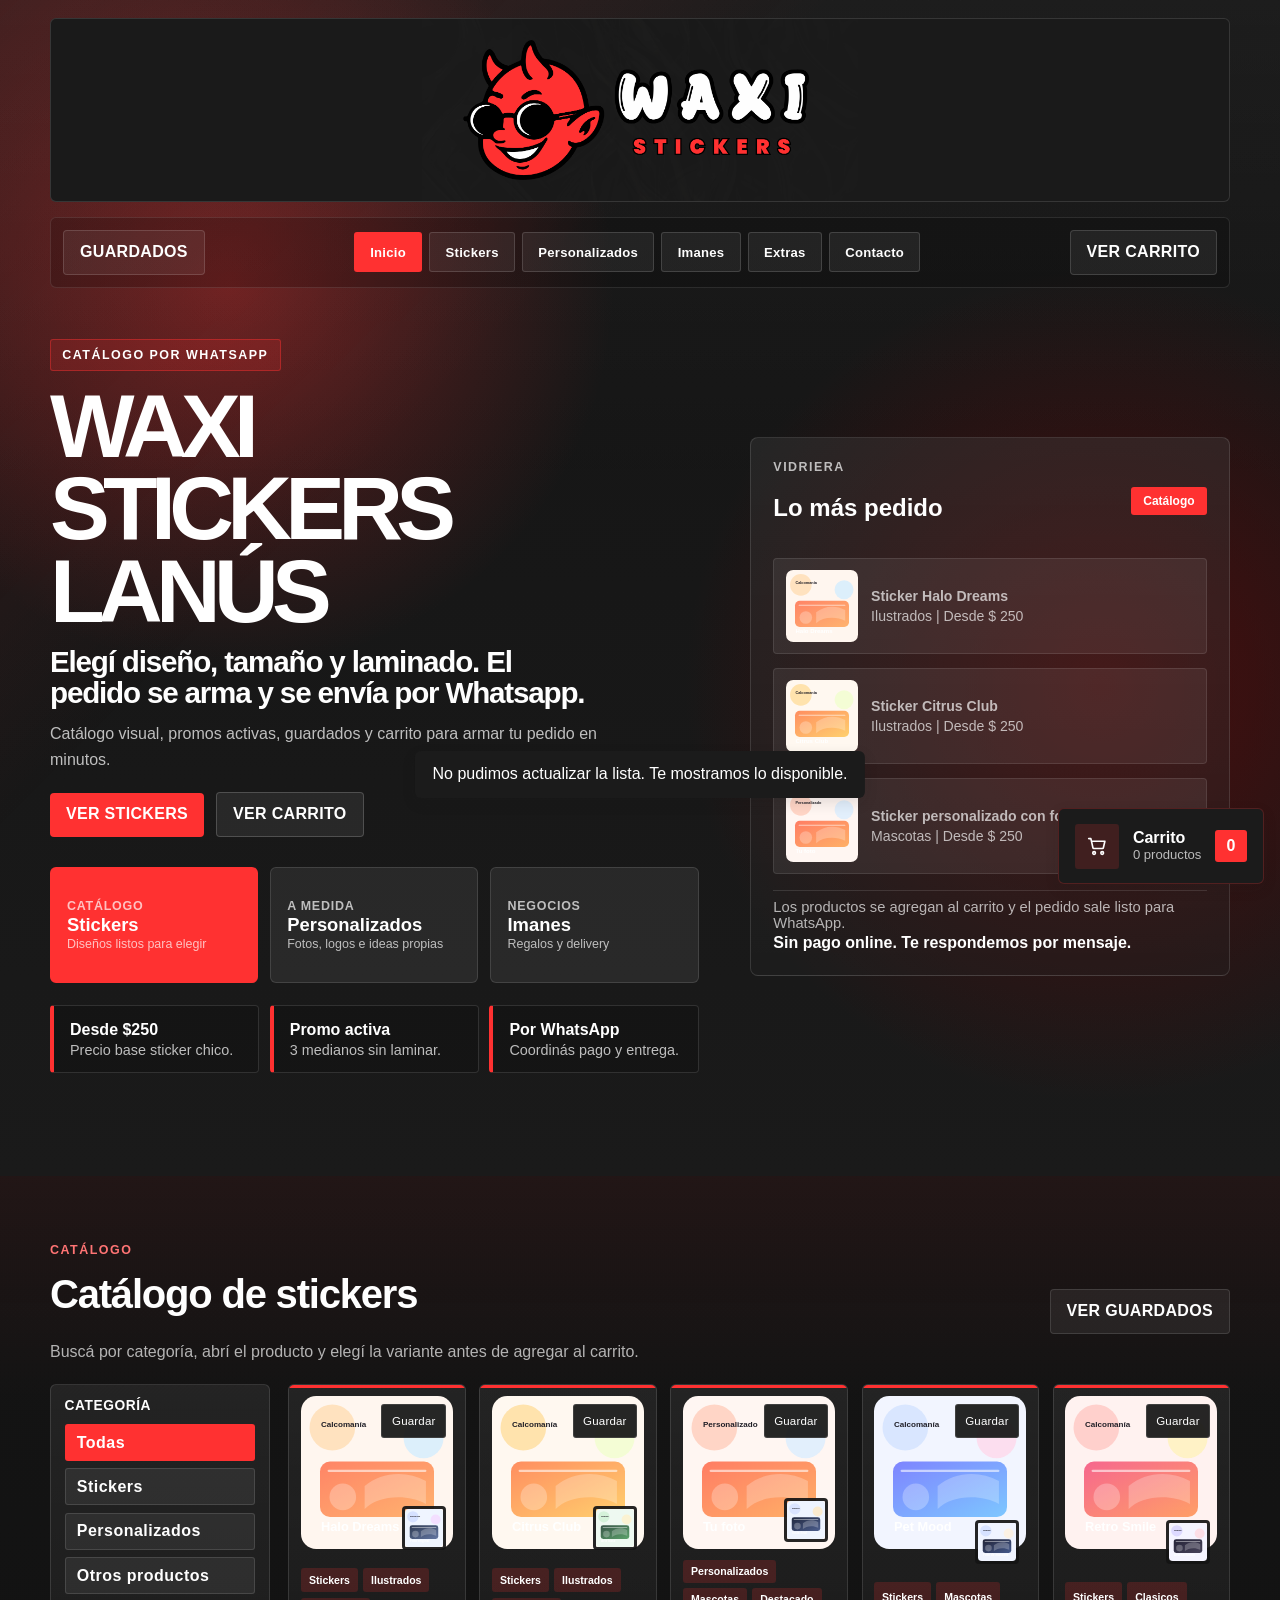
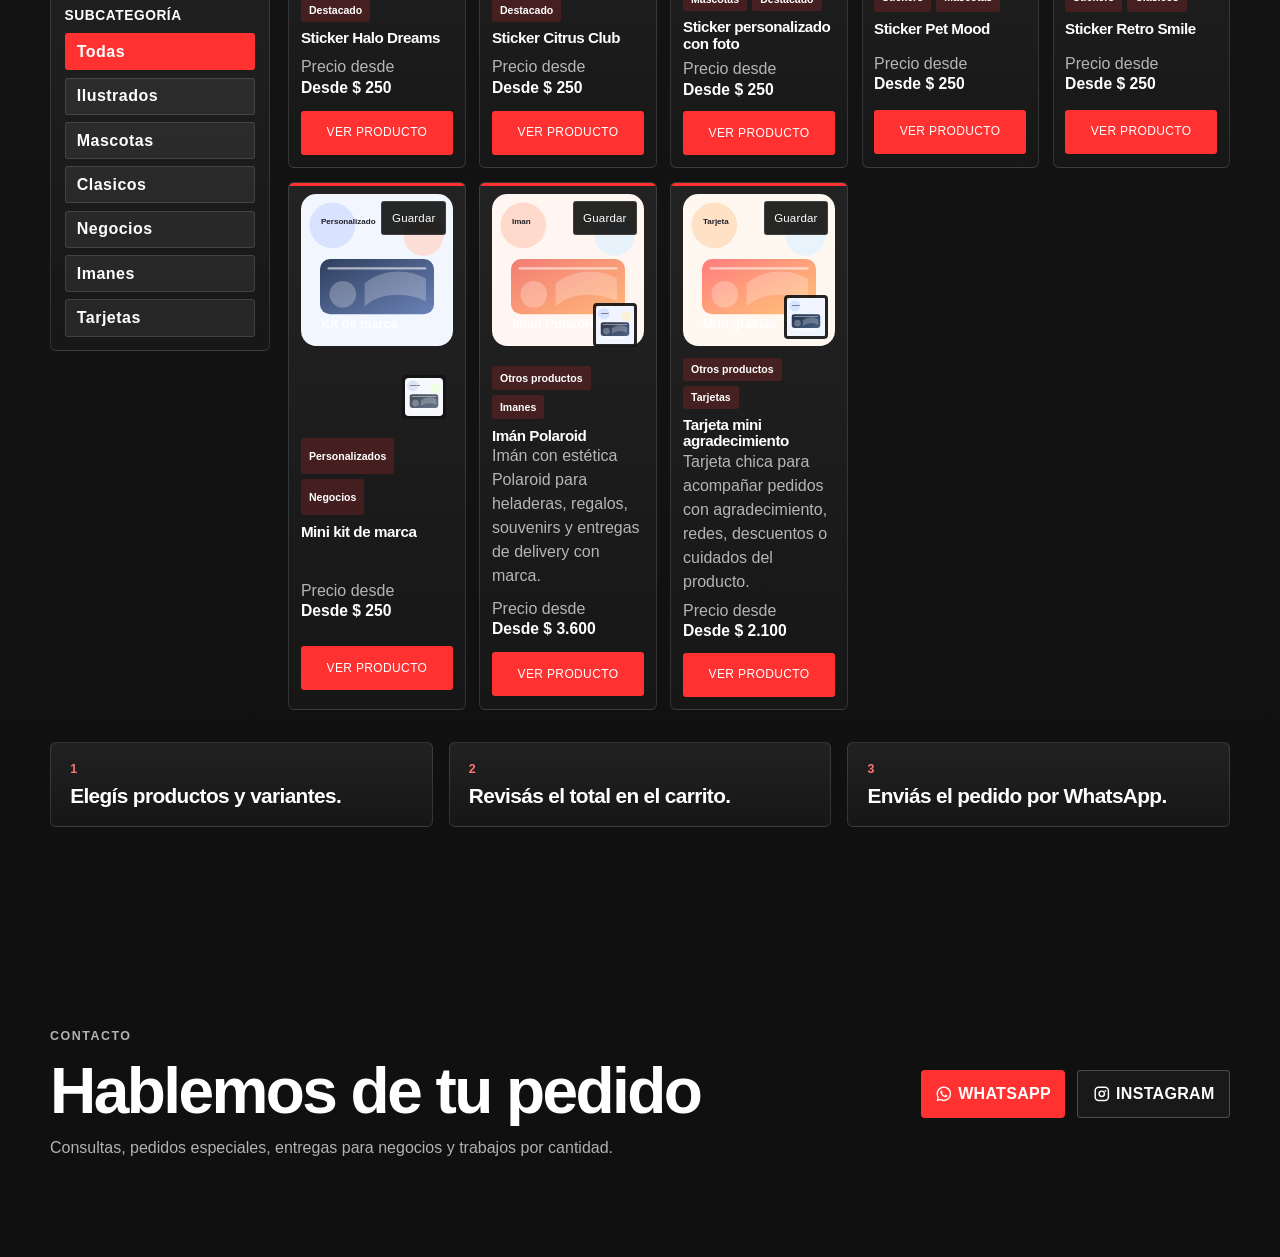
<file: index.html>
<!DOCTYPE html>
<html lang="es">
<head>
  <meta charset="UTF-8">
  <meta name="viewport" content="width=device-width, initial-scale=1.0">
  <meta
    name="description"
    content="Catálogo visual de WAXI STICKERS LANÚS para comprar stickers, imanes y personalizados por WhatsApp."
  >
  <title>Waxi Stickers Lanús</title>
  <link rel="icon" type="image/png" href="assets/favicon.png">
  <link rel="apple-touch-icon" href="assets/favicon.png">
  <link rel="stylesheet" href="catalogo.css">
</head>
<body data-page="inicio">
  <div class="page-ambient" aria-hidden="true"></div>

  <header class="hero" id="inicio">
    <div class="brand-banner shell">
      <a href="index.html" aria-label="Ir al inicio de WAXI STICKERS LANÚS">
        <img
          src="assets/waxi-banner.png"
          alt="WAXI Stickers"
          width="3240"
          height="1350"
          fetchpriority="high"
          style="display:block;width:100%;height:100%;"
        >
      </a>
    </div>

    <div class="hero__topbar shell">
      <button class="ghost-button topbar-favorites" id="topbarFavoritesButton" type="button" aria-pressed="false">
        Guardados
      </button>

      <nav class="site-nav" aria-label="Navegación principal">
        <a href="index.html" data-route-link="inicio">Inicio</a>
        <a href="stickers.html" data-route-link="stickers">Stickers</a>
        <a href="personalizados.html" data-route-link="personalizados">Personalizados</a>
        <a href="imanes.html" data-route-link="imanes">Imanes</a>
        <a href="otros.html" data-route-link="otros">Extras</a>
        <a href="contacto.html" data-route-link="contacto">Contacto</a>
      </nav>

      <div class="topbar-actions">
        <button class="ghost-button hero__cart-shortcut" id="heroCartButton" type="button">
          Ver carrito
        </button>
      </div>
    </div>

    <div class="hero__content shell">
      <section class="hero__copy">
        <p class="eyebrow">Catálogo por WhatsApp</p>
        <h1>WAXI STICKERS LANÚS</h1>
        <p class="hero__headline">Elegí diseño, tamaño y laminado. El pedido se arma y se envía por Whatsapp.</p>
        <p class="hero__text">
          Catálogo visual, promos activas, guardados y carrito para armar tu pedido en minutos.
        </p>

        <div class="hero__actions">
          <button class="primary-button" type="button" data-route-button="stickers">
            Ver stickers
          </button>
          <button class="secondary-button" type="button" id="heroCartButtonSecondary">
            Ver carrito
          </button>
        </div>

        <div class="hero__shop-actions" aria-label="Accesos rápidos">
          <button class="hero-category hero-category--main" type="button" data-route-button="stickers">
            <span>Catálogo</span>
            <strong>Stickers</strong>
            <small>Diseños listos para elegir</small>
          </button>
          <button class="hero-category" type="button" data-route-button="personalizados">
            <span>A medida</span>
            <strong>Personalizados</strong>
            <small>Fotos, logos e ideas propias</small>
          </button>
          <button class="hero-category" type="button" data-route-button="imanes">
            <span>Negocios</span>
            <strong>Imanes</strong>
            <small>Regalos y delivery</small>
          </button>
        </div>

        <ul class="hero__stats" aria-label="Datos de compra">
          <li>
            <strong>Desde $250</strong>
            <span>Precio base sticker chico.</span>
          </li>
          <li>
            <strong>Promo activa</strong>
            <span>3 medianos sin laminar.</span>
          </li>
          <li>
            <strong>Por WhatsApp</strong>
            <span>Coordinás pago y entrega.</span>
          </li>
        </ul>
      </section>

      <aside class="hero__panel" aria-labelledby="heroPanelTitle">
        <div class="hero-card">
          <div class="hero-card__header">
            <div>
              <p class="eyebrow">Vidriera</p>
              <h2 id="heroPanelTitle">Lo más pedido</h2>
            </div>
            <span class="hero-card__badge">Catálogo</span>
          </div>

          <div class="hero-card__list" id="featuredProducts"></div>

          <div class="hero-card__footer">
            <span>Los productos se agregan al carrito y el pedido sale listo para WhatsApp.</span>
            <strong>Sin pago online. Te respondemos por mensaje.</strong>
          </div>
        </div>
      </aside>
    </div>
  </header>

  <main class="main-content">
    <section class="catalog-section shell" id="catalogo" aria-labelledby="catalogTitle" data-view-panel="catalog">
      <div class="section-head">
        <div>
          <p class="eyebrow" id="catalogEyebrow">Catálogo</p>
          <h2 id="catalogTitle">Catálogo de stickers</h2>
          <p class="section-head__text" id="catalogIntro">
            Buscá por categoría, abrí el producto y elegí la variante antes de agregar al carrito.
          </p>
        </div>

        <button class="ghost-button" id="favoritesFilterButton" type="button" aria-pressed="false">
          Ver guardados
        </button>
      </div>

      <div class="filter-panel">
        <div class="filter-block filter-block--wide is-hidden" id="stickerSearchBlock" hidden>
          <label class="filter-block__label" for="stickerSearchInput">Buscar sticker</label>
          <input
            class="catalog-search"
            id="stickerSearchInput"
            type="search"
            placeholder="Ej: Soda Stereo, logo, mascota..."
            autocomplete="off"
          >
        </div>

        <div class="filter-block filter-block--wide is-hidden" id="catalogSortBlock" hidden>
          <span class="filter-block__label">Ordenar</span>
          <div class="filter-pills" id="catalogSortOptions"></div>
        </div>

        <div class="filter-block" id="categoryFilterBlock">
          <span class="filter-block__label">Categoría</span>
          <div class="filter-pills" id="categoryFilters"></div>
        </div>

        <div class="filter-block">
          <span class="filter-block__label">Subcategoría</span>
          <div class="filter-pills" id="subcategoryFilters"></div>
        </div>
      </div>

      <div class="promo-strip is-hidden" id="promoStrip" aria-live="polite"></div>

      <div class="catalog-grid" id="catalogGrid" aria-live="polite"></div>
    </section>

    <section class="info-section shell is-hidden" id="infoSection" aria-labelledby="infoTitle" data-view-panel="info">
      <div class="section-head section-head--stacked">
        <div>
          <p class="eyebrow" id="infoEyebrow">Productos</p>
          <h2 id="infoTitle">Opciones, precios y formatos</h2>
          <p class="section-head__text" id="infoIntro">
            Elegí una opción para ver detalles y sumarla al carrito.
          </p>
        </div>
      </div>
      <div class="info-grid" id="infoGrid"></div>
    </section>

    <section class="trust-strip shell" id="trustStrip" aria-label="Beneficios del sistema">
      <article class="trust-card">
        <p class="eyebrow">1</p>
        <h3>Elegís productos y variantes.</h3>
      </article>
      <article class="trust-card">
        <p class="eyebrow">2</p>
        <h3>Revisás el total en el carrito.</h3>
      </article>
      <article class="trust-card">
        <p class="eyebrow">3</p>
        <h3>Enviás el pedido por WhatsApp.</h3>
      </article>
    </section>
  </main>

  <footer class="contact-section" id="contacto" aria-labelledby="contactTitle">
    <div class="shell contact-section__layout">
      <div class="contact-section__copy">
        <p class="eyebrow">Contacto</p>
        <h2 id="contactTitle">Hablemos de tu pedido</h2>
        <p>Consultas, pedidos especiales, entregas para negocios y trabajos por cantidad.</p>
      </div>
      <div class="contact-actions">
        <a class="primary-button" id="contactWhatsapp" href="#" target="_blank" rel="noreferrer">
          Whatsapp
        </a>
        <a class="secondary-button" id="contactInstagram" href="#" target="_blank" rel="noreferrer">
          <svg class="button-icon" viewBox="0 0 24 24" aria-hidden="true">
            <path
              fill="currentColor"
              d="M7.8 2h8.4A5.8 5.8 0 0 1 22 7.8v8.4a5.8 5.8 0 0 1-5.8 5.8H7.8A5.8 5.8 0 0 1 2 16.2V7.8A5.8 5.8 0 0 1 7.8 2Zm0 2A3.8 3.8 0 0 0 4 7.8v8.4A3.8 3.8 0 0 0 7.8 20h8.4a3.8 3.8 0 0 0 3.8-3.8V7.8A3.8 3.8 0 0 0 16.2 4H7.8Zm4.2 3.35A4.65 4.65 0 1 1 7.35 12 4.65 4.65 0 0 1 12 7.35Zm0 2A2.65 2.65 0 1 0 14.65 12 2.65 2.65 0 0 0 12 9.35Zm4.95-2.55a1.15 1.15 0 1 1-1.15 1.15 1.15 1.15 0 0 1 1.15-1.15Z"
            ></path>
          </svg>
          <span>Instagram</span>
        </a>
      </div>
    </div>
  </footer>

  <button class="cart-fab" id="cartFab" type="button" aria-label="Abrir carrito">
    <span class="cart-fab__icon" aria-hidden="true">
      <svg viewBox="0 0 24 24" fill="none" stroke="currentColor" stroke-width="1.8" stroke-linecap="round" stroke-linejoin="round">
        <circle cx="9" cy="20" r="1.5"></circle>
        <circle cx="18" cy="20" r="1.5"></circle>
        <path d="M3 4h2.4l2.3 10.2a1 1 0 0 0 1 .8h9.6a1 1 0 0 0 1-.8L21 7H7.1"></path>
      </svg>
    </span>
    <span class="cart-fab__copy">
      <strong>Carrito</strong>
      <small id="cartFabTotalLabel">0 productos</small>
    </span>
    <span class="cart-fab__count" id="cartCount">0</span>
  </button>

  <div class="toast" id="toast" role="status" aria-live="polite"></div>

  <div class="overlay" id="productOverlay" aria-hidden="true">
    <div class="modal product-modal" role="dialog" aria-modal="true" aria-labelledby="productTitle">
      <button class="modal__close" type="button" data-close-overlay="productOverlay" aria-label="Cerrar producto">
        <span aria-hidden="true">&times;</span>
      </button>

      <div class="product-modal__layout">
        <section class="gallery-panel">
          <div class="gallery-panel__hero">
            <img id="productMainImage" src="" alt="">
          </div>
          <div class="gallery-panel__thumbs" id="productThumbs"></div>
        </section>

        <section class="product-detail">
          <div class="product-detail__badges" id="productBadges"></div>
          <h3 id="productTitle">Producto</h3>
          <p class="product-detail__description" id="productDescription"></p>

          <div class="price-card">
            <span class="price-card__label">Precio de esta combinación</span>
            <strong id="productDynamicPrice">$0</strong>
            <small id="productPriceHint">Desde $0</small>
          </div>

          <div class="selector-group" id="sizeSelectorGroup">
            <div class="selector-group__head">
              <span>Tamaño</span>
              <small id="sizeSelectorHint">Base activa: Chico</small>
            </div>
            <div class="selector-group__options" id="sizeSelectorOptions"></div>
          </div>

          <div class="selector-group" id="laminateSelectorGroup">
            <div class="selector-group__head">
              <span>Laminado</span>
              <small>Acabado final del producto</small>
            </div>
            <div class="selector-group__options" id="laminateSelectorOptions"></div>
          </div>

          <div class="product-detail__actions">
            <button class="ghost-button product-detail__favorite" id="productFavoriteButton" type="button">
              Guardar favorito
            </button>
            <button class="primary-button product-detail__add" id="addToCartButton" type="button">
              Agregar al carrito
            </button>
          </div>
        </section>
      </div>
    </div>
  </div>

  <div class="overlay overlay--drawer" id="cartOverlay" aria-hidden="true">
    <aside class="drawer" role="dialog" aria-modal="true" aria-labelledby="cartTitle">
      <div class="drawer__header">
        <div>
          <p class="eyebrow">Carrito</p>
          <h2 id="cartTitle">Tu pedido</h2>
        </div>
        <button class="modal__close" type="button" data-close-overlay="cartOverlay" aria-label="Cerrar carrito">
          <span aria-hidden="true">&times;</span>
        </button>
      </div>

      <div class="drawer__body" id="cartItems"></div>

      <div class="drawer__footer">
        <div class="drawer__summary">
          <span>Total</span>
          <strong id="cartTotal">$0</strong>
        </div>
        <p class="drawer__note">
          El pedido se genera sin pagos en línea y queda listo para enviar por WhatsApp.
        </p>
        <button class="primary-button drawer__checkout" id="checkoutButton" type="button">
          Confirmar datos del pedido
        </button>
      </div>
    </aside>
  </div>

  <div class="overlay" id="checkoutOverlay" aria-hidden="true">
    <div class="modal checkout-modal" role="dialog" aria-modal="true" aria-labelledby="checkoutTitle">
      <button class="modal__close" type="button" data-close-overlay="checkoutOverlay" aria-label="Cerrar confirmación">
        <span aria-hidden="true">&times;</span>
      </button>

      <div class="checkout-modal__layout">
        <section class="checkout-panel">
          <p class="eyebrow">Confirmación</p>
          <h2 id="checkoutTitle">Confirma tus datos antes de enviar el pedido</h2>
          <p class="checkout-panel__text">
            Terminás de confirmar los datos, se abre WhatsApp con el mensaje armado y el pedido queda listo para registrarse.
          </p>

          <form id="checkoutForm" novalidate>
            <label class="field">
              <span>Nombre</span>
              <input id="customerName" name="name" type="text" placeholder="Ej: Rocío Díaz" required>
            </label>

            <label class="field">
              <span>WhatsApp</span>
              <input
                id="customerWhatsapp"
                name="whatsapp"
                type="tel"
                inputmode="tel"
                placeholder="Ej: 5491123456789"
                required
              >
            </label>

            <label class="field">
              <span>Email</span>
              <input id="customerEmail" name="email" type="email" placeholder="Ej: hola@marca.com" required>
            </label>

            <div class="checkout-actions">
              <button class="ghost-button" id="checkoutBackButton" type="button">
                Volver al carrito
              </button>
              <button class="primary-button" id="sendOrderButton" type="submit">
                Whatsapp
              </button>
            </div>
          </form>
        </section>

        <aside class="ticket" aria-labelledby="ticketTitle">
          <div class="ticket__header">
            <div>
              <p class="eyebrow">Resumen</p>
              <h3 id="ticketTitle">Comprobante del pedido</h3>
            </div>
            <strong class="ticket__id" id="ticketOrderId">#S1</strong>
          </div>

          <div class="ticket__meta">
            <span id="ticketDate"></span>
            <span id="ticketItemsCount">0 productos</span>
          </div>

          <div class="ticket__items" id="ticketItems"></div>

          <div class="ticket__footer">
            <span>Total</span>
            <strong id="ticketTotal">$0</strong>
          </div>
        </aside>
      </div>
    </div>
  </div>

  <script src="catalogo.js"></script>
</body>
</html>
</file>
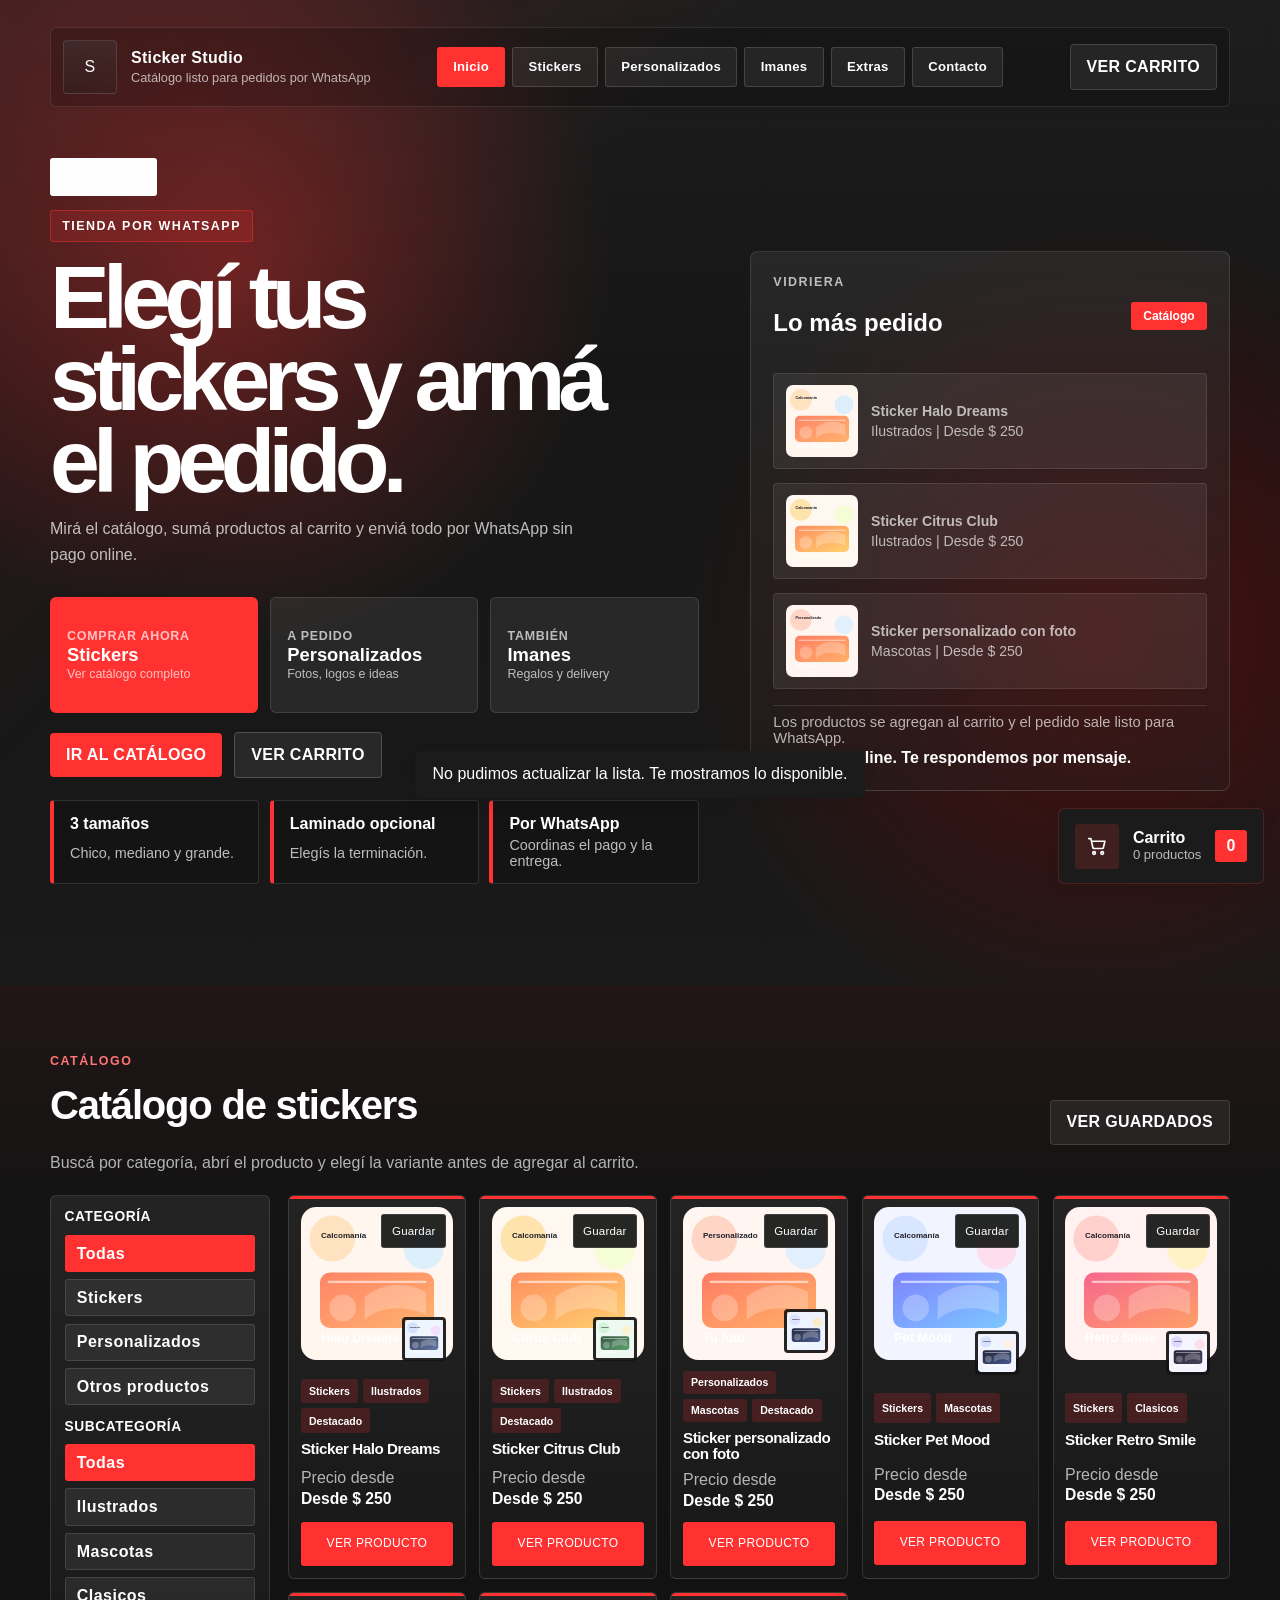
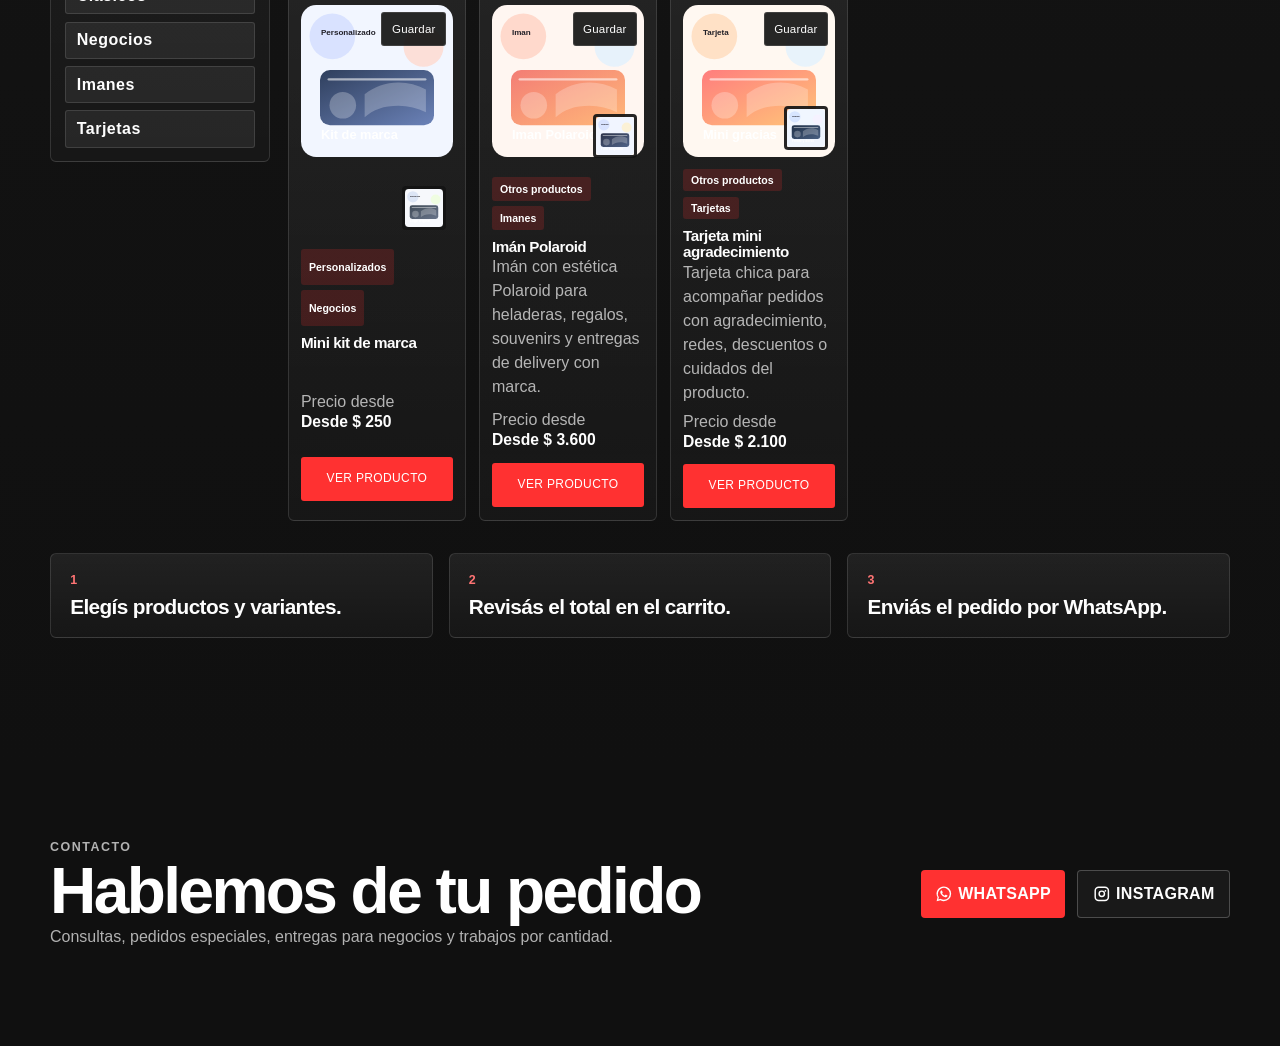
<file: catalogo.html>
<!DOCTYPE html>
<html lang="es">
<head>
  <meta charset="UTF-8">
  <meta name="viewport" content="width=device-width, initial-scale=1.0">
  <meta
    name="description"
    content="Catálogo visual para vender por WhatsApp con carrito, favoritos y pedido listo para registrar en Google Sheets."
  >
  <title>Sticker Studio | Catálogo por WhatsApp</title>
  <link rel="stylesheet" href="catalogo.css">
</head>
<body data-page="inicio">
  <div class="page-ambient" aria-hidden="true"></div>

  <header class="hero" id="inicio">
    <div class="hero__topbar shell">
      <a class="brand" href="catalogo.html" aria-label="Ir al inicio de Sticker Studio">
        <span class="brand__mark">S</span>
        <span class="brand__copy">
          <strong>Sticker Studio</strong>
          <small>Catálogo listo para pedidos por WhatsApp</small>
        </span>
      </a>

      <nav class="site-nav" aria-label="Navegación principal">
        <a href="catalogo.html" data-route-link="inicio">Inicio</a>
        <a href="stickers.html" data-route-link="stickers">Stickers</a>
        <a href="personalizados.html" data-route-link="personalizados">Personalizados</a>
        <a href="imanes.html" data-route-link="imanes">Imanes</a>
        <a href="otros.html" data-route-link="otros">Extras</a>
        <a href="contacto.html" data-route-link="contacto">Contacto</a>
      </nav>

      <div class="topbar-actions">
        <button class="ghost-button hero__cart-shortcut" id="heroCartButton" type="button">
          Ver carrito
        </button>
      </div>
    </div>

    <div class="hero__content shell">
      <section class="hero__copy">
        <div class="hero__sale-tag">Desde $250</div>
        <p class="eyebrow">Tienda por WhatsApp</p>
        <h1>Elegí tus stickers y armá el pedido.</h1>
        <p class="hero__text">
          Mirá el catálogo, sumá productos al carrito y enviá todo por WhatsApp sin pago online.
        </p>

        <div class="hero__shop-actions" aria-label="Accesos rápidos">
          <button class="hero-category hero-category--main" type="button" data-route-button="stickers">
            <span>Comprar ahora</span>
            <strong>Stickers</strong>
            <small>Ver catálogo completo</small>
          </button>
          <button class="hero-category" type="button" data-route-button="personalizados">
            <span>A pedido</span>
            <strong>Personalizados</strong>
            <small>Fotos, logos e ideas</small>
          </button>
          <button class="hero-category" type="button" data-route-button="imanes">
            <span>También</span>
            <strong>Imanes</strong>
            <small>Regalos y delivery</small>
          </button>
        </div>

        <div class="hero__actions">
          <button class="primary-button" type="button" data-route-button="stickers">
            Ir al catálogo
          </button>
          <button class="secondary-button" type="button" id="heroCartButtonSecondary">
            Ver carrito
          </button>
        </div>

        <ul class="hero__stats" aria-label="Datos de compra">
          <li>
            <strong>3 tamaños</strong>
            <span>Chico, mediano y grande.</span>
          </li>
          <li>
            <strong>Laminado opcional</strong>
            <span>Elegís la terminación.</span>
          </li>
          <li>
            <strong>Por WhatsApp</strong>
            <span>Coordinas el pago y la entrega.</span>
          </li>
        </ul>
      </section>

      <aside class="hero__panel" aria-labelledby="heroPanelTitle">
        <div class="hero-card">
          <div class="hero-card__header">
            <div>
              <p class="eyebrow">Vidriera</p>
              <h2 id="heroPanelTitle">Lo más pedido</h2>
            </div>
            <span class="hero-card__badge">Catálogo</span>
          </div>

          <div class="hero-card__list" id="featuredProducts"></div>

          <div class="hero-card__footer">
            <span>Los productos se agregan al carrito y el pedido sale listo para WhatsApp.</span>
            <strong>Sin pago online. Te respondemos por mensaje.</strong>
          </div>
        </div>
      </aside>
    </div>
  </header>

  <main class="main-content">
    <section class="catalog-section shell" id="catalogo" aria-labelledby="catalogTitle" data-view-panel="catalog">
      <div class="section-head">
        <div>
          <p class="eyebrow" id="catalogEyebrow">Catálogo</p>
          <h2 id="catalogTitle">Catálogo de stickers</h2>
          <p class="section-head__text" id="catalogIntro">
            Buscá por categoría, abrí el producto y elegí la variante antes de agregar al carrito.
          </p>
        </div>

        <button class="ghost-button" id="favoritesFilterButton" type="button" aria-pressed="false">
          Ver guardados
        </button>
      </div>

      <div class="filter-panel">
        <div class="filter-block filter-block--wide is-hidden" id="stickerSearchBlock" hidden>
          <label class="filter-block__label" for="stickerSearchInput">Buscar sticker</label>
          <input
            class="catalog-search"
            id="stickerSearchInput"
            type="search"
            placeholder="Ej: Soda Stereo, logo, mascota..."
            autocomplete="off"
          >
        </div>

        <div class="filter-block filter-block--wide is-hidden" id="catalogSortBlock" hidden>
          <span class="filter-block__label">Ordenar</span>
          <div class="filter-pills" id="catalogSortOptions"></div>
        </div>

        <div class="filter-block" id="categoryFilterBlock">
          <span class="filter-block__label">Categoría</span>
          <div class="filter-pills" id="categoryFilters"></div>
        </div>

        <div class="filter-block">
          <span class="filter-block__label">Subcategoría</span>
          <div class="filter-pills" id="subcategoryFilters"></div>
        </div>
      </div>

      <div class="catalog-grid" id="catalogGrid" aria-live="polite"></div>
    </section>

    <section class="info-section shell is-hidden" id="infoSection" aria-labelledby="infoTitle" data-view-panel="info">
      <div class="section-head section-head--stacked">
        <div>
          <p class="eyebrow" id="infoEyebrow">Productos</p>
          <h2 id="infoTitle">Opciones, precios y formatos</h2>
          <p class="section-head__text" id="infoIntro">
            Elegí una opción para ver detalles y sumarla al carrito.
          </p>
        </div>
      </div>
      <div class="info-grid" id="infoGrid"></div>
    </section>

    <section class="trust-strip shell" id="trustStrip" aria-label="Beneficios del sistema">
      <article class="trust-card">
        <p class="eyebrow">1</p>
        <h3>Elegís productos y variantes.</h3>
      </article>
      <article class="trust-card">
        <p class="eyebrow">2</p>
        <h3>Revisás el total en el carrito.</h3>
      </article>
      <article class="trust-card">
        <p class="eyebrow">3</p>
        <h3>Enviás el pedido por WhatsApp.</h3>
      </article>
    </section>
  </main>

  <footer class="contact-section" id="contacto" aria-labelledby="contactTitle">
    <div class="shell contact-section__layout">
      <div>
        <p class="eyebrow">Contacto</p>
        <h2 id="contactTitle">Hablemos de tu pedido</h2>
        <p>Consultas, pedidos especiales, entregas para negocios y trabajos por cantidad.</p>
      </div>
      <div class="contact-actions">
        <a class="primary-button" id="contactWhatsapp" href="#" target="_blank" rel="noreferrer">
          WhatsApp
        </a>
        <a class="secondary-button" id="contactInstagram" href="#" target="_blank" rel="noreferrer">
          Instagram
        </a>
      </div>
    </div>
  </footer>

  <button class="cart-fab" id="cartFab" type="button" aria-label="Abrir carrito">
    <span class="cart-fab__icon" aria-hidden="true">
      <svg viewBox="0 0 24 24" fill="none" stroke="currentColor" stroke-width="1.8" stroke-linecap="round" stroke-linejoin="round">
        <circle cx="9" cy="20" r="1.5"></circle>
        <circle cx="18" cy="20" r="1.5"></circle>
        <path d="M3 4h2.4l2.3 10.2a1 1 0 0 0 1 .8h9.6a1 1 0 0 0 1-.8L21 7H7.1"></path>
      </svg>
    </span>
    <span class="cart-fab__copy">
      <strong>Carrito</strong>
      <small id="cartFabTotalLabel">0 productos</small>
    </span>
    <span class="cart-fab__count" id="cartCount">0</span>
  </button>

  <div class="toast" id="toast" role="status" aria-live="polite"></div>

  <div class="overlay" id="productOverlay" aria-hidden="true">
    <div class="modal product-modal" role="dialog" aria-modal="true" aria-labelledby="productTitle">
      <button class="modal__close" type="button" data-close-overlay="productOverlay" aria-label="Cerrar producto">
        <span aria-hidden="true">&times;</span>
      </button>

      <div class="product-modal__layout">
        <section class="gallery-panel">
          <div class="gallery-panel__hero">
            <img id="productMainImage" src="" alt="">
          </div>
          <div class="gallery-panel__thumbs" id="productThumbs"></div>
        </section>

        <section class="product-detail">
          <div class="product-detail__badges" id="productBadges"></div>
          <h3 id="productTitle">Producto</h3>
          <p class="product-detail__description" id="productDescription"></p>

          <div class="price-card">
            <span class="price-card__label">Precio de esta combinación</span>
            <strong id="productDynamicPrice">$0</strong>
            <small id="productPriceHint">Desde $0</small>
          </div>

          <div class="selector-group" id="sizeSelectorGroup">
            <div class="selector-group__head">
              <span>Tamaño</span>
              <small id="sizeSelectorHint">Base activa: Chico</small>
            </div>
            <div class="selector-group__options" id="sizeSelectorOptions"></div>
          </div>

          <div class="selector-group" id="laminateSelectorGroup">
            <div class="selector-group__head">
              <span>Laminado</span>
              <small>Acabado final del producto</small>
            </div>
            <div class="selector-group__options" id="laminateSelectorOptions"></div>
          </div>

          <div class="product-detail__actions">
            <button class="ghost-button product-detail__favorite" id="productFavoriteButton" type="button">
              Guardar favorito
            </button>
            <button class="primary-button product-detail__add" id="addToCartButton" type="button">
              Agregar al carrito
            </button>
          </div>
        </section>
      </div>
    </div>
  </div>

  <div class="overlay overlay--drawer" id="cartOverlay" aria-hidden="true">
    <aside class="drawer" role="dialog" aria-modal="true" aria-labelledby="cartTitle">
      <div class="drawer__header">
        <div>
          <p class="eyebrow">Carrito</p>
          <h2 id="cartTitle">Tu pedido</h2>
        </div>
        <button class="modal__close" type="button" data-close-overlay="cartOverlay" aria-label="Cerrar carrito">
          <span aria-hidden="true">&times;</span>
        </button>
      </div>

      <div class="drawer__body" id="cartItems"></div>

      <div class="drawer__footer">
        <div class="drawer__summary">
          <span>Total</span>
          <strong id="cartTotal">$0</strong>
        </div>
        <p class="drawer__note">
          El pedido se genera sin pagos en línea y queda listo para enviar por WhatsApp.
        </p>
        <button class="primary-button drawer__checkout" id="checkoutButton" type="button">
          Confirmar datos del pedido
        </button>
      </div>
    </aside>
  </div>

  <div class="overlay" id="checkoutOverlay" aria-hidden="true">
    <div class="modal checkout-modal" role="dialog" aria-modal="true" aria-labelledby="checkoutTitle">
      <button class="modal__close" type="button" data-close-overlay="checkoutOverlay" aria-label="Cerrar confirmación">
        <span aria-hidden="true">&times;</span>
      </button>

      <div class="checkout-modal__layout">
        <section class="checkout-panel">
          <p class="eyebrow">Confirmación</p>
          <h2 id="checkoutTitle">Confirma tus datos antes de enviar el pedido</h2>
          <p class="checkout-panel__text">
            Terminás de confirmar los datos, se abre WhatsApp con el mensaje armado y el pedido queda listo para registrarse.
          </p>

          <form id="checkoutForm" novalidate>
            <label class="field">
              <span>Nombre</span>
              <input id="customerName" name="name" type="text" placeholder="Ej: Rocío Díaz" required>
            </label>

            <label class="field">
              <span>WhatsApp</span>
              <input
                id="customerWhatsapp"
                name="whatsapp"
                type="tel"
                inputmode="tel"
                placeholder="Ej: 5491123456789"
                required
              >
            </label>

            <label class="field">
              <span>Email</span>
              <input id="customerEmail" name="email" type="email" placeholder="Ej: hola@marca.com" required>
            </label>

            <div class="checkout-actions">
              <button class="ghost-button" id="checkoutBackButton" type="button">
                Volver al carrito
              </button>
              <button class="primary-button" id="sendOrderButton" type="submit">
                Enviar por WhatsApp
              </button>
            </div>
          </form>
        </section>

        <aside class="ticket" aria-labelledby="ticketTitle">
          <div class="ticket__header">
            <div>
              <p class="eyebrow">Resumen</p>
              <h3 id="ticketTitle">Comprobante del pedido</h3>
            </div>
            <strong class="ticket__id" id="ticketOrderId">#S1</strong>
          </div>

          <div class="ticket__meta">
            <span id="ticketDate"></span>
            <span id="ticketItemsCount">0 productos</span>
          </div>

          <div class="ticket__items" id="ticketItems"></div>

          <div class="ticket__footer">
            <span>Total</span>
            <strong id="ticketTotal">$0</strong>
          </div>
        </aside>
      </div>
    </div>
  </div>

  <script src="catalogo.js"></script>
</body>
</html>
</file>
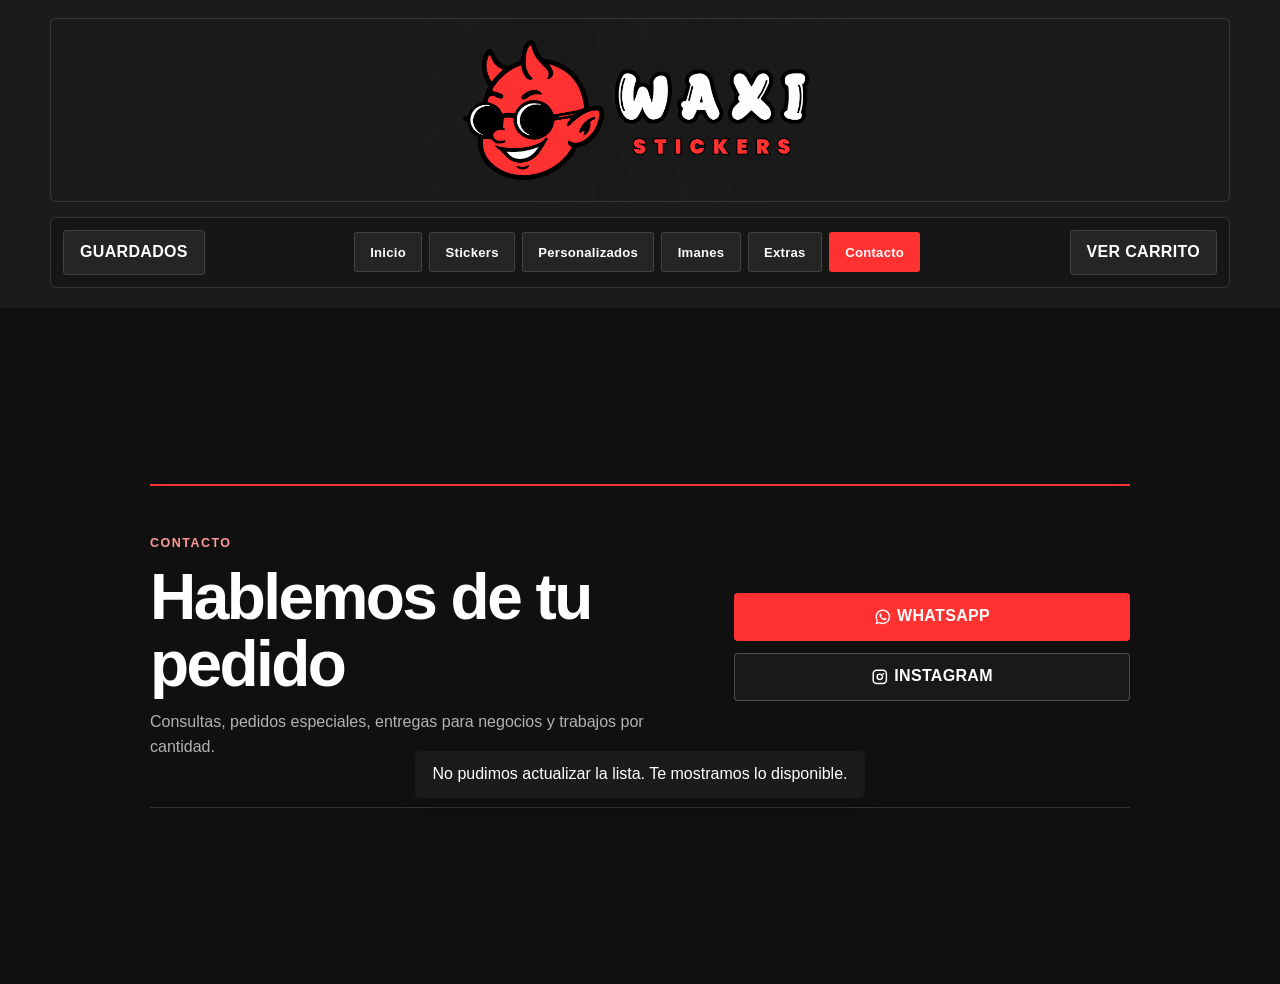
<file: contacto.html>
<!DOCTYPE html>
<html lang="es">
<head>
  <meta charset="UTF-8">
  <meta name="viewport" content="width=device-width, initial-scale=1.0">
  <meta
    name="description"
    content="Contacto de WAXI STICKERS LANÚS por WhatsApp e Instagram."
  >
  <title>Waxi Stickers Lanús</title>
  <link rel="icon" type="image/png" href="assets/favicon.png">
  <link rel="apple-touch-icon" href="assets/favicon.png">
  <link rel="stylesheet" href="catalogo.css">
</head>
<body class="inner-page" data-page="contacto">
  <script src="catalogo.js"></script>
</body>
</html>
</file>
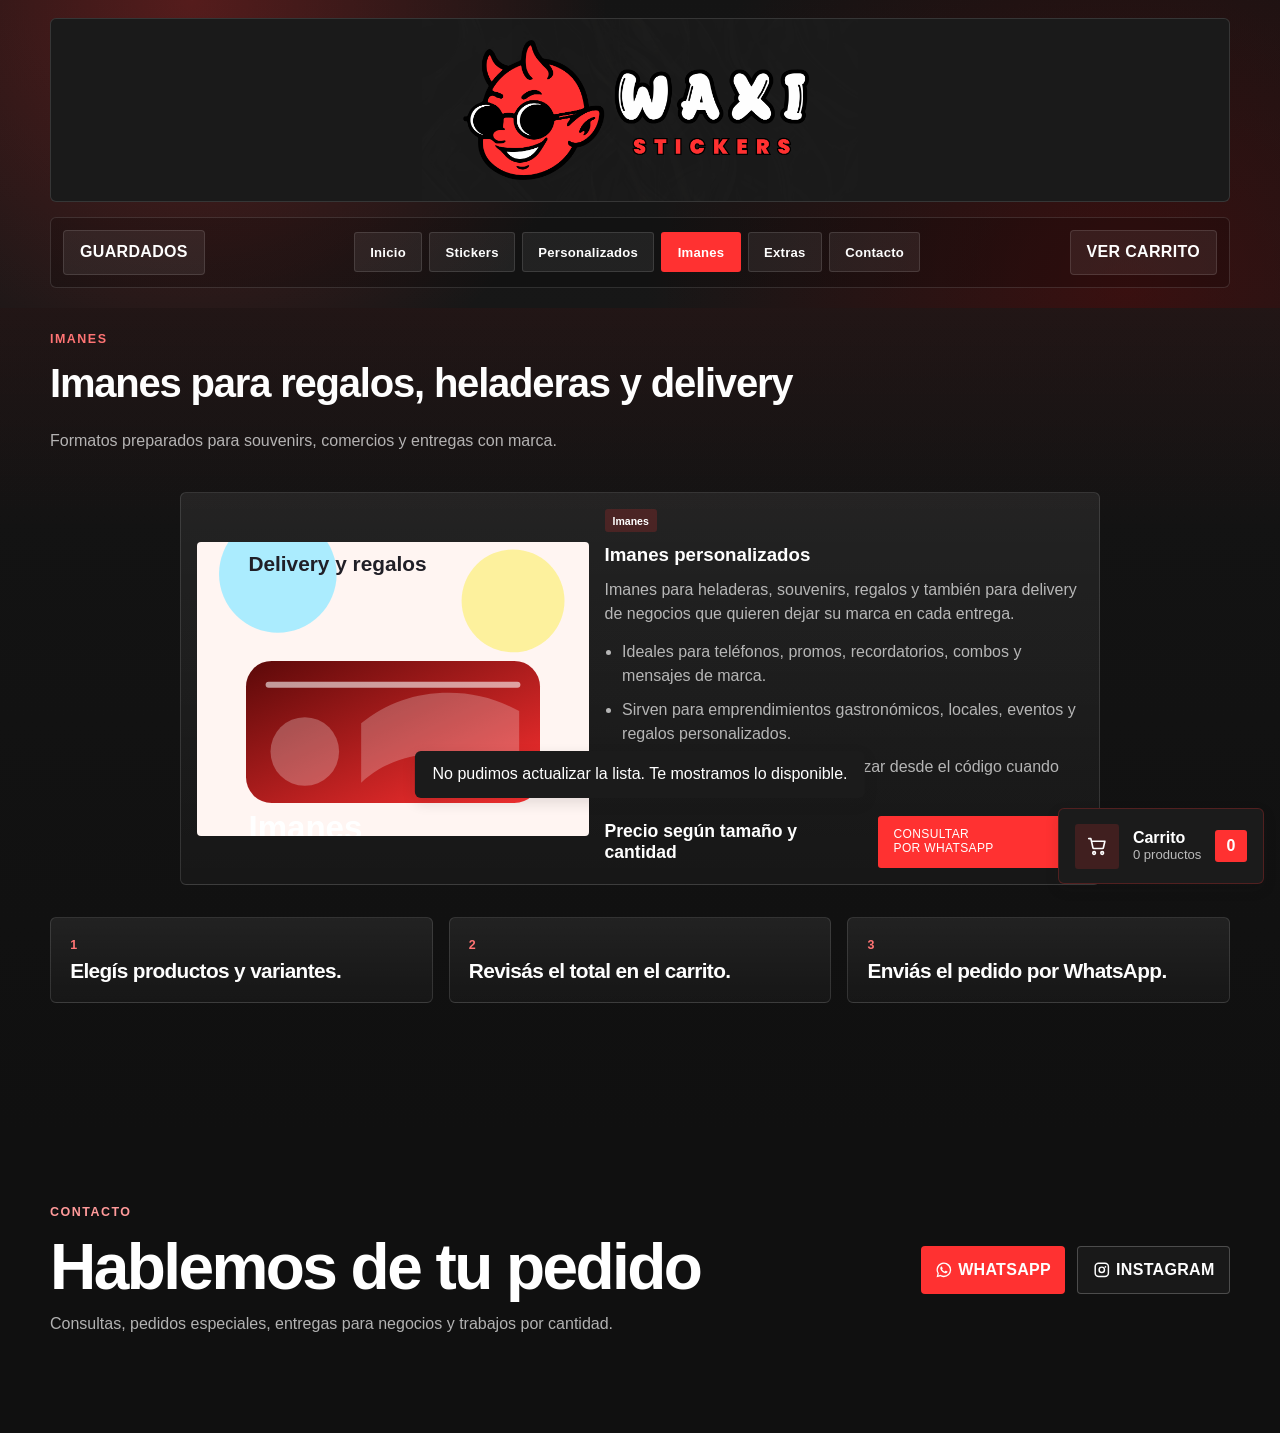
<file: imanes.html>
<!DOCTYPE html>
<html lang="es">
<head>
  <meta charset="UTF-8">
  <meta name="viewport" content="width=device-width, initial-scale=1.0">
  <meta
    name="description"
    content="Imanes de WAXI STICKERS LANÚS para regalos, heladeras y delivery de negocios."
  >
  <title>Waxi Stickers Lanús</title>
  <link rel="icon" type="image/png" href="assets/favicon.png">
  <link rel="apple-touch-icon" href="assets/favicon.png">
  <link rel="stylesheet" href="catalogo.css">
</head>
<body class="inner-page" data-page="imanes">
  <script src="catalogo.js"></script>
</body>
</html>
</file>
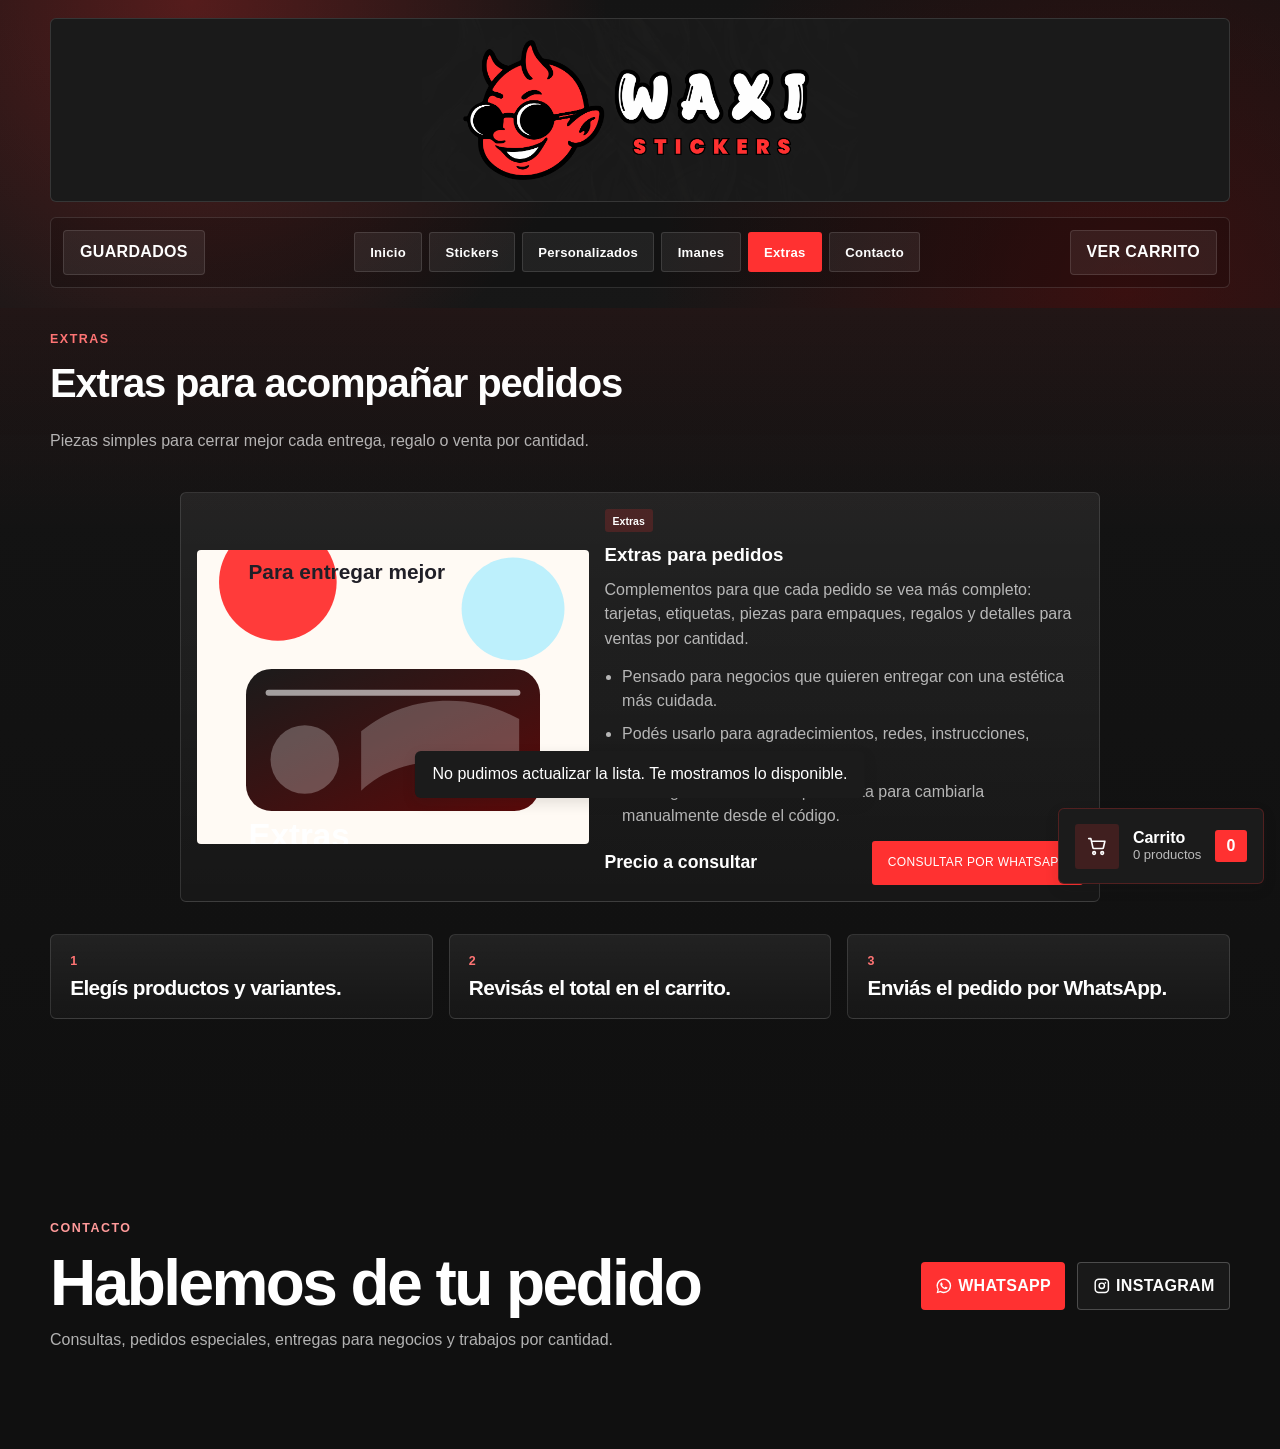
<file: otros.html>
<!DOCTYPE html>
<html lang="es">
<head>
  <meta charset="UTF-8">
  <meta name="viewport" content="width=device-width, initial-scale=1.0">
  <meta
    name="description"
    content="Extras de WAXI STICKERS LANÚS para acompañar pedidos, regalos y entregas."
  >
  <title>Waxi Stickers Lanús</title>
  <link rel="icon" type="image/png" href="assets/favicon.png">
  <link rel="apple-touch-icon" href="assets/favicon.png">
  <link rel="stylesheet" href="catalogo.css">
</head>
<body class="inner-page" data-page="otros">
  <script src="catalogo.js"></script>
</body>
</html>
</file>
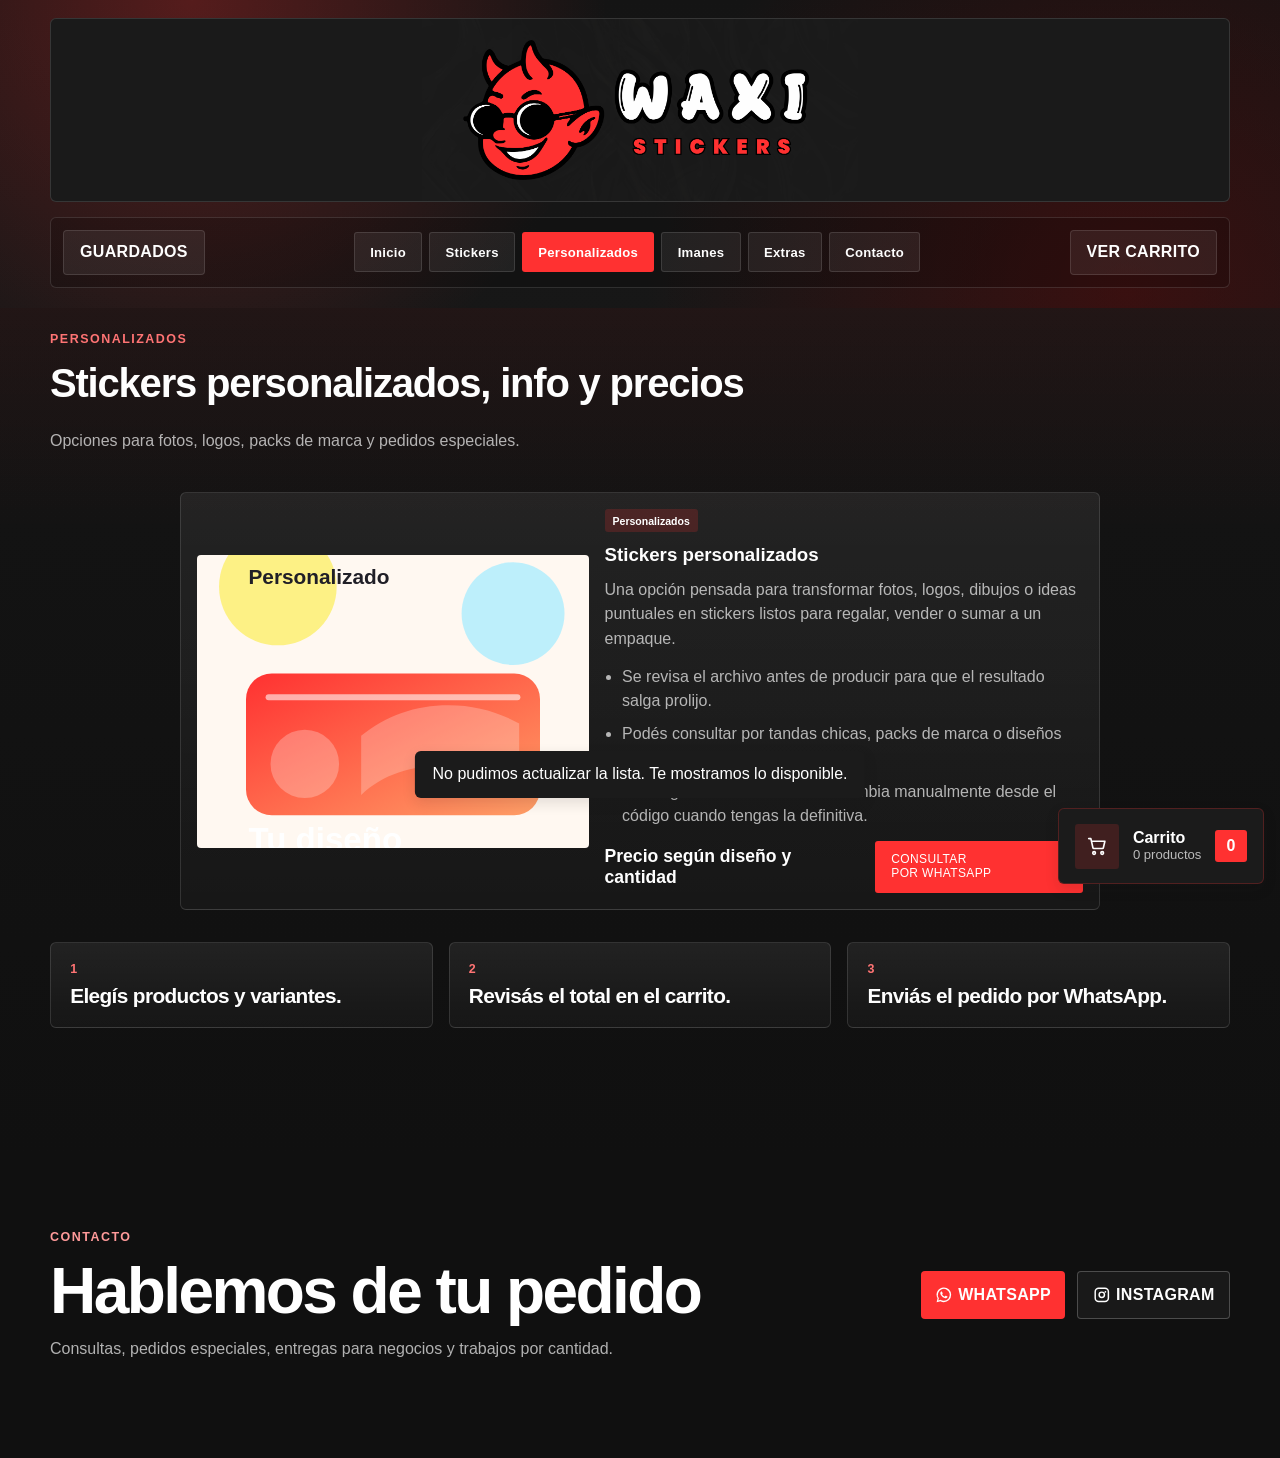
<file: personalizados.html>
<!DOCTYPE html>
<html lang="es">
<head>
  <meta charset="UTF-8">
  <meta name="viewport" content="width=device-width, initial-scale=1.0">
  <meta
    name="description"
    content="Información y precios de stickers personalizados de WAXI STICKERS LANÚS."
  >
  <title>Waxi Stickers Lanús</title>
  <link rel="icon" type="image/png" href="assets/favicon.png">
  <link rel="apple-touch-icon" href="assets/favicon.png">
  <link rel="stylesheet" href="catalogo.css">
</head>
<body class="inner-page" data-page="personalizados">
  <script src="catalogo.js"></script>
</body>
</html>
</file>
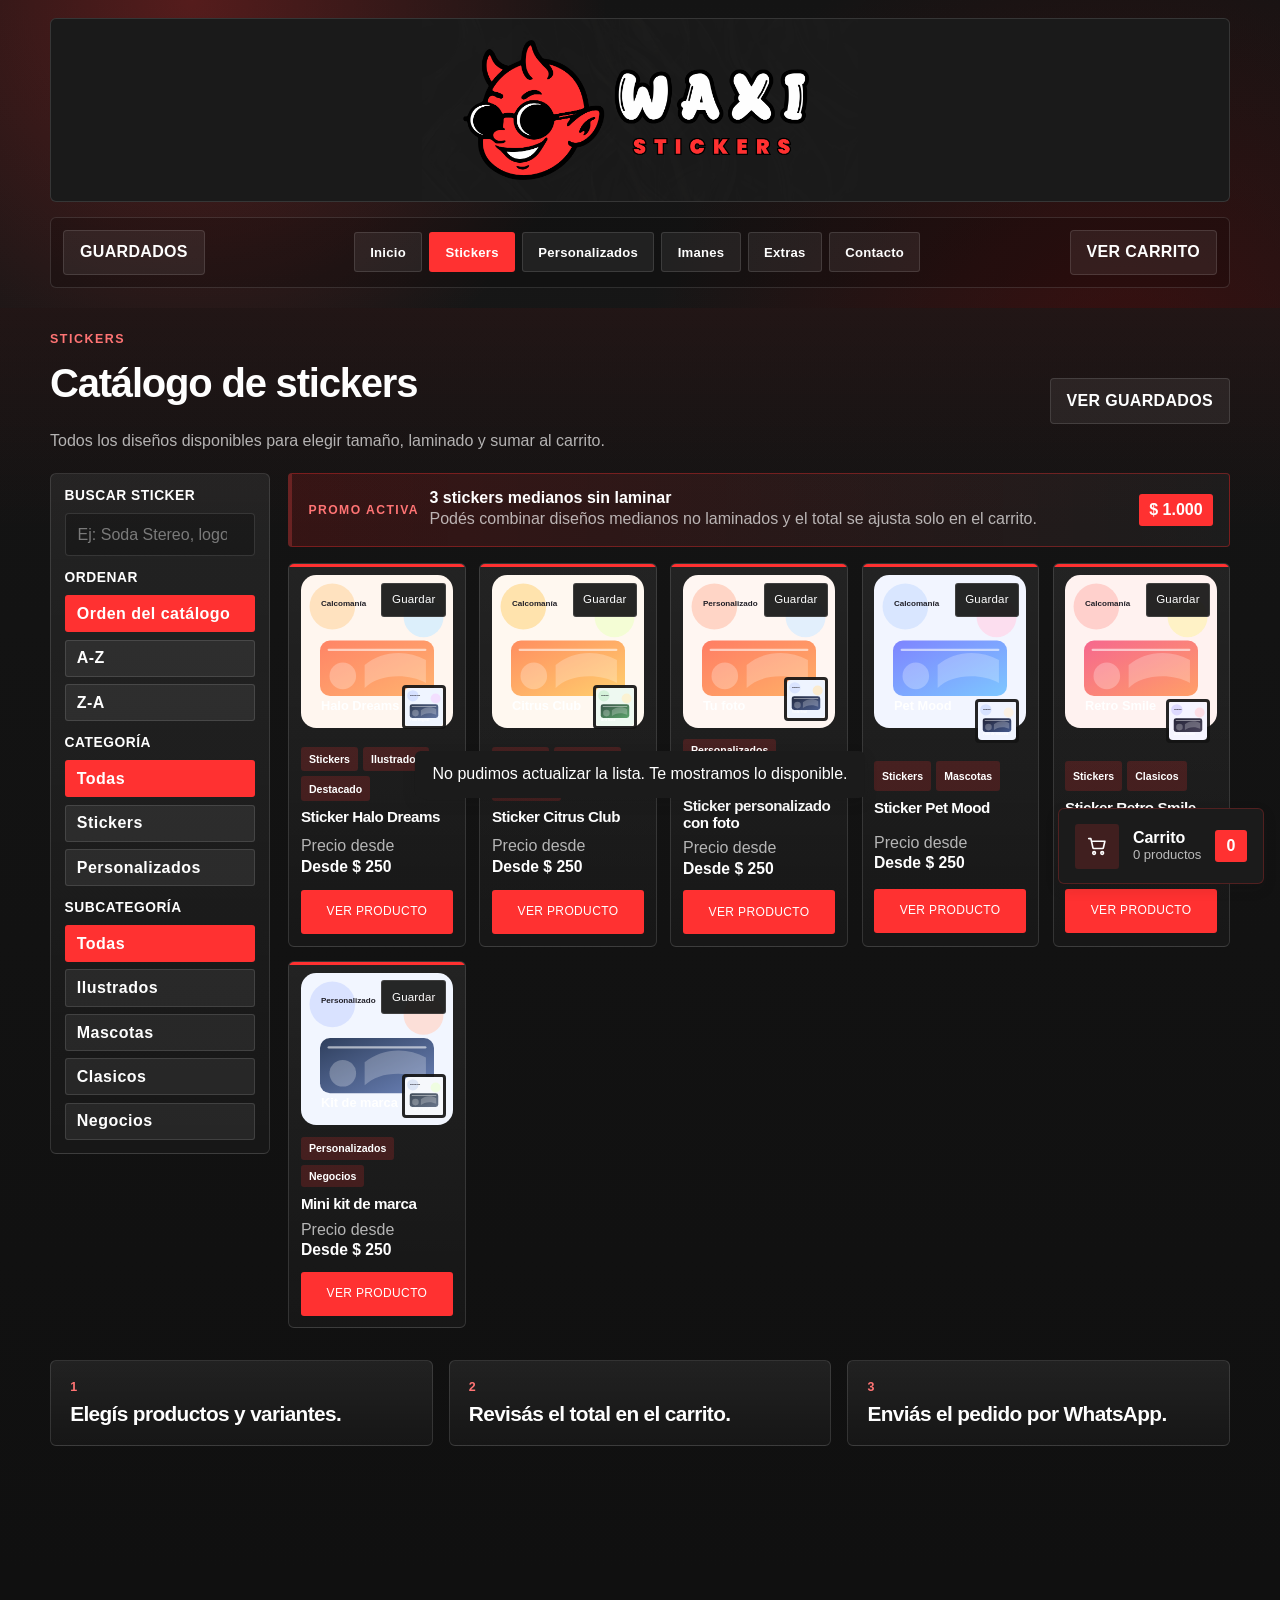
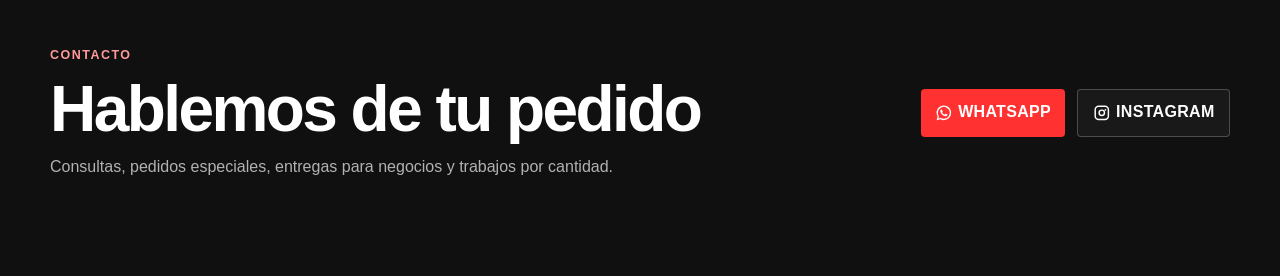
<file: stickers.html>
<!DOCTYPE html>
<html lang="es">
<head>
  <meta charset="UTF-8">
  <meta name="viewport" content="width=device-width, initial-scale=1.0">
  <meta
    name="description"
    content="Catálogo completo de stickers de WAXI STICKERS LANÚS con carrito y pedido por WhatsApp."
  >
  <title>Waxi Stickers Lanús</title>
  <link rel="icon" type="image/png" href="assets/favicon.png">
  <link rel="apple-touch-icon" href="assets/favicon.png">
  <link rel="stylesheet" href="catalogo.css">
</head>
<body class="inner-page" data-page="stickers">
  <script src="catalogo.js"></script>
</body>
</html>
</file>
<file: catalogo.css>
:root {
  --bg: #121212;
  --bg-soft: #1b1b1b;
  --surface: rgba(255, 255, 255, 0.08);
  --surface-strong: #202020;
  --surface-ink: #fefefe;
  --surface-muted: rgba(255, 255, 255, 0.68);
  --line: rgba(255, 255, 255, 0.12);
  --line-strong: rgba(255, 255, 255, 0.2);
  --brand: #ff3131;
  --brand-strong: #ff7474;
  --brand-soft: rgba(255, 49, 49, 0.16);
  --accent-yellow: #fff3c4;
  --accent-cyan: #eaf8fb;
  --warning: #ffe1e1;
  --shadow-lg: 0 16px 40px rgba(0, 0, 0, 0.24);
  --shadow-md: 0 10px 28px rgba(0, 0, 0, 0.2);
  --shadow-sm: 0 6px 18px rgba(0, 0, 0, 0.16);
  --radius-xl: 8px;
  --radius-lg: 6px;
  --radius-md: 4px;
  --radius-sm: 3px;
  --shell: 1180px;
  --ease: 240ms cubic-bezier(0.22, 1, 0.36, 1);
  --font-display: "Boss Balloon", "Poppins", "Trebuchet MS", sans-serif;
  --font-body: "Poppins", "Aptos", "Trebuchet MS", "Segoe UI Variable Text", "Segoe UI", sans-serif;
  --font-accent: "Core Label", "Poppins", "Trebuchet MS", sans-serif;
}

*,
*::before,
*::after {
  box-sizing: border-box;
}

html {
  scroll-behavior: smooth;
}

body {
  margin: 0;
  min-height: 100vh;
  font-family: var(--font-body);
  color: var(--surface-ink);
  background:
    radial-gradient(circle at 15% 0%, rgba(255, 49, 49, 0.28), transparent 26rem),
    radial-gradient(circle at 88% 20%, rgba(91, 9, 9, 0.5), transparent 30rem),
    linear-gradient(180deg, #141414 0%, #1b1b1b 50%, #101010 100%);
}

body.no-scroll {
  overflow: hidden;
}

img {
  display: block;
  max-width: 100%;
}

button,
input,
textarea {
  font: inherit;
}

button {
  border: 0;
  cursor: pointer;
}

a {
  color: inherit;
  text-decoration: none;
}

.page-ambient {
  position: fixed;
  inset: 0;
  pointer-events: none;
  background-image:
    linear-gradient(rgba(255, 255, 255, 0.055) 1px, transparent 1px),
    linear-gradient(90deg, rgba(255, 255, 255, 0.055) 1px, transparent 1px);
  background-size: 32px 32px;
  mask-image: linear-gradient(180deg, rgba(0, 0, 0, 0.66), transparent 76%);
  opacity: 0.14;
}

.shell {
  width: min(calc(100% - 2rem), var(--shell));
  margin-inline: auto;
}

.eyebrow {
  margin: 0 0 0.55rem;
  color: var(--brand-strong);
  font-family: var(--font-accent);
  font-size: 0.78rem;
  font-weight: 700;
  letter-spacing: 0.12em;
  text-transform: uppercase;
}

.primary-button,
.secondary-button,
.ghost-button,
.selector-pill,
.filter-pill,
.quantity-button,
.remove-button {
  transition:
    transform var(--ease),
    background-color var(--ease),
    color var(--ease),
    border-color var(--ease),
    box-shadow var(--ease),
    opacity var(--ease);
}

.primary-button,
.secondary-button,
.ghost-button {
  display: inline-flex;
  align-items: center;
  justify-content: center;
  min-height: 48px;
  border-radius: var(--radius-md);
  padding: 0.92rem 1.35rem;
  font-family: var(--font-accent);
  font-weight: 700;
  line-height: 1.1;
  letter-spacing: 0.02em;
  text-align: center;
  text-transform: uppercase;
}

.primary-button {
  color: #fefefe;
  background: var(--brand);
  box-shadow: none;
}

.secondary-button {
  color: var(--surface-ink);
  background: #fff;
  border: 1px solid var(--line);
  backdrop-filter: none;
}

.ghost-button {
  color: var(--surface-ink);
  background: #fff;
  border: 1px solid var(--line-strong);
}

.primary-button:hover,
.secondary-button:hover,
.ghost-button:hover,
.selector-pill:hover,
.filter-pill:hover,
.quantity-button:hover,
.remove-button:hover {
  transform: translateY(-1px);
}

.primary-button:focus-visible,
.secondary-button:focus-visible,
.ghost-button:focus-visible,
.selector-pill:focus-visible,
.filter-pill:focus-visible,
.quantity-button:focus-visible,
.remove-button:focus-visible,
.field input:focus-visible,
.catalog-search:focus-visible,
.product-card__view:focus-visible,
.product-card__favorite:focus-visible,
.cart-fab:focus-visible,
.hero-category:focus-visible,
.hero-product:focus-visible,
.gallery-thumb:focus-visible {
  outline: 3px solid rgba(255, 49, 49, 0.22);
  outline-offset: 2px;
}

.hero {
  position: relative;
  padding: 0.8rem 0 3rem;
}

.inner-page .hero {
  padding-bottom: 1.25rem;
}

.inner-page .hero__content {
  display: none;
}

.inner-page .catalog-section,
.inner-page .info-section {
  padding-top: 1.5rem;
}

.contact-page .main-content {
  display: none;
  padding-bottom: 0;
}

.brand-banner {
  padding-top: 0.35rem;
}

.brand-banner a {
  position: relative;
  display: flex;
  align-items: center;
  justify-content: center;
  height: clamp(7rem, 15vw, 11.5rem);
  overflow: hidden;
  border: 1px solid rgba(255, 255, 255, 0.12);
  border-radius: var(--radius-lg);
  background: #1a1a1a;
}

.brand-banner img {
  width: 100%;
  height: 100%;
  object-fit: contain;
  object-position: center;
  background: transparent;
}

.hero__topbar {
  display: flex;
  align-items: center;
  justify-content: space-between;
  gap: 1rem;
  padding-top: 0.8rem;
  flex-wrap: wrap;
}

.brand {
  display: inline-flex;
  align-items: center;
  gap: 0.9rem;
}

.brand--compact {
  gap: 0;
}

.topbar-favorites {
  min-width: 7.25rem;
}

.topbar-favorites.is-active {
  color: #fff;
  background: var(--brand);
  border-color: transparent;
}

.button-icon {
  width: 1.1rem;
  height: 1.1rem;
  flex: 0 0 auto;
}

.brand__mark {
  display: grid;
  place-items: center;
  width: 3.35rem;
  height: 3.35rem;
  padding: 0.18rem;
  border: 1px solid rgba(27, 27, 27, 0.08);
  border-radius: var(--radius-md);
  background: #fff;
  overflow: hidden;
  box-shadow: none;
}

.brand__mark img {
  display: block;
  width: 100%;
  height: 100%;
  object-fit: contain;
}

.brand__copy {
  display: flex;
  flex-direction: column;
  gap: 0.2rem;
}

.brand__copy strong {
  font-family: var(--font-display);
  font-size: 1rem;
  letter-spacing: 0.02em;
}

.brand__copy small {
  color: var(--surface-muted);
  font-size: 0.8rem;
}

.site-nav {
  display: flex;
  align-items: center;
  gap: 0.45rem;
  order: 3;
  width: 100%;
  overflow-x: auto;
  padding: 0.25rem 0 0.35rem;
  scrollbar-width: none;
}

.site-nav::-webkit-scrollbar {
  display: none;
}

.site-nav a {
  display: inline-flex;
  align-items: center;
  justify-content: center;
  min-height: 40px;
  white-space: nowrap;
  border-radius: var(--radius-sm);
  padding: 0.65rem 0.9rem;
  font-family: var(--font-accent);
  font-size: 0.82rem;
  font-weight: 700;
  line-height: 1;
  letter-spacing: 0.02em;
  color: var(--surface-ink);
  background: #fff;
  border: 1px solid rgba(27, 27, 27, 0.08);
}

.site-nav a.is-active {
  color: #fff;
  background: var(--brand);
  border-color: transparent;
}

.topbar-actions {
  display: flex;
  align-items: center;
  gap: 0.6rem;
}

.hero__cart-shortcut {
  display: none;
}

.hero__content {
  display: grid;
  gap: 1.5rem;
  padding-top: 2rem;
}

.hero__copy,
.hero-card,
.filter-panel,
.trust-card,
.modal,
.drawer,
.cart-fab {
  backdrop-filter: none;
}

.hero__copy {
  position: relative;
  display: grid;
  gap: 0.85rem;
  padding: clamp(1.2rem, 4vw, 2rem);
  border: 1px solid rgba(91, 9, 9, 0.16);
  border-radius: var(--radius-xl);
  background: var(--brand);
  box-shadow: var(--shadow-lg);
  overflow: hidden;
  color: #fff;
}

.hero__copy::before {
  content: none;
}

.hero__copy::after {
  content: none;
}

.hero__copy h1 {
  margin: 0;
  font-family: var(--font-display);
  font-size: clamp(2.65rem, 8vw, 5.7rem);
  line-height: 0.88;
  letter-spacing: -0.055em;
  color: #fff;
  max-width: 10ch;
  text-wrap: balance;
  text-transform: uppercase;
}

.hero__copy .eyebrow {
  color: rgba(255, 255, 255, 0.72);
  margin-bottom: -0.3rem;
}

.hero__headline {
  max-width: 30rem;
  margin: 0;
  color: #fff;
  font-size: clamp(1.35rem, 3.7vw, 2.15rem);
  font-weight: 800;
  line-height: 1.05;
  letter-spacing: -0.04em;
  text-wrap: balance;
}

.hero__copy .hero__text {
  max-width: 21rem;
  color: rgba(255, 255, 255, 0.84);
}

.hero__text,
.section-head__text,
.checkout-panel__text,
.product-detail__description,
.drawer__note {
  color: var(--surface-muted);
  line-height: 1.6;
}

.hero__text {
  margin: 0;
  max-width: 32rem;
  font-size: 1rem;
}

.hero__sale-tag {
  display: inline-flex;
  width: max-content;
  align-items: center;
  min-height: 2.4rem;
  padding: 0.55rem 0.75rem;
  border-radius: var(--radius-sm);
  color: #fff;
  background: var(--surface-ink);
  font-family: var(--font-accent);
  font-size: 0.82rem;
  font-weight: 700;
  letter-spacing: 0.04em;
  text-transform: uppercase;
}

.hero__shop-actions {
  display: grid;
  gap: 0.75rem;
  margin-top: 0.45rem;
}

.hero-category {
  display: grid;
  gap: 0.18rem;
  width: 100%;
  padding: 0.95rem;
  border-radius: var(--radius-lg);
  text-align: left;
  color: var(--surface-ink);
  background: #fff;
  border: 1px solid rgba(91, 9, 9, 0.08);
  transition: transform var(--ease), box-shadow var(--ease);
}

.hero-category:hover {
  transform: translateY(-1px);
  box-shadow: 0 10px 20px rgba(91, 9, 9, 0.14);
}

.hero-category span,
.hero-category small {
  color: var(--surface-muted);
  font-size: 0.78rem;
}

.hero-category span {
  font-family: var(--font-accent);
  font-weight: 700;
  letter-spacing: 0.06em;
  text-transform: uppercase;
}

.hero-category strong {
  font-size: 1.15rem;
  line-height: 1;
}

.hero-category--main {
  color: #fff;
  background: var(--surface-ink);
  border-color: var(--surface-ink);
}

.hero-category--main span,
.hero-category--main small {
  color: rgba(255, 255, 255, 0.72);
}

.hero__actions {
  display: grid;
  gap: 0.8rem;
  margin-top: 0.35rem;
  align-items: stretch;
}

.hero__copy .primary-button {
  background: var(--surface-ink);
  box-shadow: 0 10px 20px rgba(91, 9, 9, 0.18);
}

.hero__copy .secondary-button {
  color: var(--surface-ink);
  background: #fff;
  border-color: rgba(91, 9, 9, 0.12);
}

.hero__stats {
  display: grid;
  grid-template-columns: 1fr;
  gap: 0.8rem;
  margin: 0.55rem 0 0;
  padding: 0;
  list-style: none;
}

.hero__stats li {
  display: grid;
  gap: 0.2rem;
  padding: 1rem;
  border-radius: var(--radius-md);
  background: rgba(255, 255, 255, 0.12);
  border: 1px solid rgba(255, 255, 255, 0.18);
  border-left: 4px solid #fff;
}

.hero__stats strong,
.hero-card__footer strong,
.product-card__price strong,
.price-card strong,
.drawer__summary strong,
.ticket__footer strong,
.cart-line__meta strong {
  font-family: var(--font-body);
  font-size: 1rem;
}

.hero__stats span {
  color: rgba(255, 255, 255, 0.72);
  font-size: 0.9rem;
}

.hero__stats strong {
  color: #fff;
}

.hero-card {
  display: grid;
  gap: 1rem;
  padding: 1.4rem;
  border-radius: var(--radius-xl);
  background: #fff;
  color: var(--surface-ink);
  box-shadow: var(--shadow-lg);
  border: 1px solid rgba(27, 27, 27, 0.08);
}

.hero-card__header,
.ticket__header,
.drawer__summary,
.cart-line__footer,
.checkout-actions,
.product-detail__actions,
.selector-group__head,
.section-head,
.drawer__header,
.cart-fab {
  display: flex;
  align-items: center;
  justify-content: space-between;
}

.hero-card__header,
.product-detail__actions {
  gap: 0.8rem;
  flex-wrap: wrap;
}

.hero-card__badge,
.product-badge,
.ticket__id,
.empty-state__badge {
  display: inline-flex;
  align-items: center;
  justify-content: center;
  padding: 0.45rem 0.75rem;
  border-radius: var(--radius-sm);
  font-family: var(--font-accent);
  font-size: 0.75rem;
  font-weight: 700;
}

.hero-card__badge,
.ticket__id {
  color: var(--brand-strong);
  background: var(--brand-soft);
}

.hero-card__list {
  display: grid;
  gap: 0.85rem;
}

.hero-product {
  display: grid;
  grid-template-columns: 72px 1fr;
  gap: 0.85rem;
  padding: 0.7rem;
  text-align: left;
  color: inherit;
  border-radius: var(--radius-md);
  background: rgba(255, 49, 49, 0.045);
  border: 1px solid rgba(27, 27, 27, 0.08);
  align-items: center;
}

.hero-product img {
  width: 72px;
  aspect-ratio: 1;
  object-fit: cover;
  border-radius: var(--radius-sm);
}

.hero-product strong {
  display: block;
  margin-bottom: 0.25rem;
  line-height: 1.15;
}

.hero-product span {
  color: var(--surface-muted);
  font-size: 0.88rem;
}

.hero-card__footer {
  display: grid;
  gap: 0.2rem;
  padding-top: 0.5rem;
  border-top: 1px solid rgba(27, 27, 27, 0.08);
  color: var(--surface-muted);
  font-size: 0.92rem;
}

.main-content {
  padding-bottom: 8rem;
}

.catalog-section {
  padding-top: 1rem;
}

.section-head {
  flex-wrap: wrap;
  gap: 1rem;
  margin-bottom: 1.4rem;
}

.section-head > div {
  display: grid;
  gap: 0.45rem;
}

.section-head .ghost-button {
  width: 100%;
}

.section-head h2,
.trust-card h3,
.checkout-panel h2 {
  margin: 0;
  font-family: var(--font-display);
  line-height: 1.08;
  letter-spacing: -0.03em;
}

.section-head h2 {
  font-size: clamp(1.65rem, 4vw, 2.5rem);
}

.filter-panel {
  display: grid;
  gap: 1rem;
  padding: 1rem;
  margin-bottom: 1.5rem;
  border-radius: var(--radius-lg);
  background: #fff;
  border: 1px solid rgba(27, 27, 27, 0.08);
  box-shadow: var(--shadow-sm);
}

.filter-block {
  display: grid;
  gap: 0.65rem;
}

.filter-block--wide {
  grid-column: 1 / -1;
}

.filter-block__label {
  font-family: var(--font-accent);
  font-size: 0.86rem;
  font-weight: 700;
  letter-spacing: 0.04em;
  text-transform: uppercase;
}

.filter-pills {
  display: flex;
  flex-wrap: wrap;
  gap: 0.55rem;
}

.catalog-search {
  width: 100%;
  min-height: 48px;
  padding: 0.9rem 1rem;
  border-radius: var(--radius-md);
  border: 1px solid rgba(27, 27, 27, 0.1);
  color: var(--surface-ink);
  background: rgba(255, 255, 255, 0.96);
  box-shadow: none;
}

.catalog-search::placeholder {
  color: rgba(27, 27, 27, 0.45);
}

.filter-pill,
.selector-pill {
  display: inline-flex;
  align-items: center;
  justify-content: center;
  min-height: 42px;
  padding: 0.72rem 1rem;
  border-radius: var(--radius-sm);
  font-family: var(--font-accent);
  font-weight: 700;
  letter-spacing: 0.03em;
  line-height: 1.1;
  text-align: center;
  border: 1px solid var(--line);
  background: #fff;
  color: var(--surface-ink);
}

.filter-pill.is-active,
.selector-pill.is-active {
  color: #fff;
  border-color: transparent;
  background: var(--brand);
  box-shadow: none;
}

.catalog-grid {
  display: grid;
  gap: 1rem;
  grid-template-columns: repeat(auto-fit, minmax(min(100%, 210px), 1fr));
}

.promo-strip {
  display: grid;
  gap: 0.75rem;
  margin: 0 0 1rem;
}

.promo-card {
  display: grid;
  gap: 0.65rem;
  padding: 0.95rem 1rem;
  border: 1px solid rgba(255, 49, 49, 0.24);
  border-left: 4px solid var(--brand);
  border-radius: var(--radius-md);
  background: #fff7f5;
}

.promo-card__eyebrow {
  color: var(--brand-strong);
  font-family: var(--font-accent);
  font-size: 0.76rem;
  font-weight: 700;
  letter-spacing: 0.12em;
  text-transform: uppercase;
}

.promo-card strong,
.promo-card p {
  margin: 0;
}

.promo-card p {
  color: var(--surface-muted);
  line-height: 1.45;
}

.promo-card__price {
  justify-self: start;
  padding: 0.45rem 0.65rem;
  color: #fff;
  border-radius: var(--radius-sm);
  background: var(--brand);
  font-family: var(--font-accent);
  font-weight: 800;
}

.catalog-loading,
.catalog-progress {
  grid-column: 1 / -1;
}

.catalog-loading {
  position: relative;
  display: grid;
  gap: 1.15rem;
  place-items: center;
  min-height: 21rem;
  padding: 2rem;
  overflow: hidden;
  text-align: center;
  border-radius: var(--radius-lg);
  background: #fff;
  box-shadow: var(--shadow-sm);
}

.catalog-loading__spinner {
  width: 3.4rem;
  aspect-ratio: 1;
  border-radius: 999px;
  border: 0.35rem solid rgba(255, 49, 49, 0.16);
  border-top-color: var(--brand);
  border-right-color: var(--brand-strong);
  animation: loading-spin 760ms linear infinite;
  box-shadow: none;
}

.catalog-loading h3 {
  margin: 0;
  font-family: var(--font-display);
  font-size: clamp(1.65rem, 7vw, 2.8rem);
  line-height: 0.95;
}

.catalog-loading p {
  max-width: 32rem;
  margin: 0.35rem auto 0;
  color: var(--surface-muted);
  line-height: 1.55;
}

.catalog-loading__skeletons {
  display: grid;
  width: 100%;
  gap: 0.75rem;
  grid-template-columns: repeat(3, minmax(0, 1fr));
}

.catalog-loading__skeletons span {
  min-height: 5.8rem;
  border-radius: var(--radius-md);
  background:
    linear-gradient(100deg, rgba(255, 49, 49, 0.04) 0%, rgba(255, 49, 49, 0.1) 48%, rgba(255, 49, 49, 0.04) 100%),
    rgba(255, 49, 49, 0.035);
  background-size: 220% 100%;
  animation: loading-sheen 1.45s ease-in-out infinite;
}

.catalog-loading__skeletons span:nth-child(2) {
  animation-delay: 120ms;
}

.catalog-loading__skeletons span:nth-child(3) {
  animation-delay: 240ms;
}

.catalog-progress {
  display: grid;
  gap: 0.85rem;
  place-items: center;
  padding: 1.15rem;
  border-radius: var(--radius-lg);
  text-align: center;
  background: #fff;
  box-shadow: var(--shadow-sm);
}

.catalog-progress span,
.catalog-progress strong {
  color: var(--surface-muted);
}

.catalog-progress .secondary-button {
  width: min(100%, 240px);
}

.info-section {
  padding-top: 1rem;
}

.section-head--stacked {
  align-items: flex-start;
}

.info-grid {
  display: grid;
  gap: 1rem;
  grid-template-columns: repeat(auto-fit, minmax(min(100%, 280px), 1fr));
}

.info-card {
  display: grid;
  gap: 1rem;
  padding: 1rem;
  border-radius: var(--radius-lg);
  background: #fff;
  border: 1px solid rgba(27, 27, 27, 0.08);
  box-shadow: var(--shadow-sm);
}

.info-card--single {
  grid-column: 1 / -1;
  max-width: 920px;
  margin-inline: auto;
}

.info-card img {
  width: 100%;
  aspect-ratio: 4 / 3;
  object-fit: cover;
  border-radius: var(--radius-md);
}

.info-card__body {
  display: grid;
  gap: 0.8rem;
}

.info-card__list {
  display: grid;
  gap: 0.6rem;
  margin: 0;
  padding-left: 1.1rem;
  color: var(--surface-muted);
  line-height: 1.5;
}

.info-card h3,
.contact-section h2 {
  margin: 0;
  font-family: var(--font-display);
  line-height: 1.05;
}

.info-card p,
.contact-section p {
  margin: 0;
  color: var(--surface-muted);
  line-height: 1.55;
}

.info-card__footer {
  display: grid;
  gap: 0.75rem;
}

.info-card__footer strong {
  font-size: 1.1rem;
}

.product-card,
.catalog-loading,
.catalog-progress,
.empty-state,
.cart-line,
.ticket-line,
.price-card,
.field input,
.catalog-search,
.gallery-panel__hero,
.gallery-thumb,
.info-card,
.trust-card,
.drawer,
.modal {
  border: 1px solid rgba(27, 27, 27, 0.08);
}

.product-card {
  display: grid;
  gap: 0.95rem;
  padding: 1rem;
  border-radius: var(--radius-lg);
  background: #fff;
  box-shadow: var(--shadow-sm);
  position: relative;
  overflow: hidden;
}

.product-card::before {
  content: "";
  position: absolute;
  inset: 0 0 auto;
  height: 3px;
  background: var(--brand);
}

.product-card__media {
  position: relative;
}

.product-card__image {
  width: 100%;
  aspect-ratio: 1 / 1;
  object-fit: cover;
  border-radius: var(--radius-md);
  box-shadow: none;
}

.product-card__thumbnail {
  position: absolute;
  right: 0.75rem;
  bottom: 0.75rem;
  width: 64px;
  aspect-ratio: 1;
  object-fit: cover;
  border-radius: var(--radius-md);
  border: 4px solid rgba(255, 255, 255, 0.96);
  box-shadow: 0 6px 14px rgba(27, 27, 27, 0.08);
}

.product-card__favorite {
  position: absolute;
  top: 0.75rem;
  right: 0.75rem;
  display: inline-flex;
  align-items: center;
  justify-content: center;
  gap: 0.45rem;
  min-height: 40px;
  padding: 0.6rem 0.85rem;
  border-radius: var(--radius-sm);
  font-family: var(--font-accent);
  letter-spacing: 0.015em;
  line-height: 1.05;
  background: #fff;
  border: 1px solid rgba(27, 27, 27, 0.08);
  box-shadow: 0 6px 14px rgba(27, 27, 27, 0.08);
}

.product-card__favorite.is-active,
.product-detail__favorite.is-active {
  color: #fff;
  background: var(--brand);
  border-color: transparent;
}

.product-badges {
  display: flex;
  flex-wrap: wrap;
  gap: 0.45rem;
}

.product-badge {
  color: var(--brand-strong);
  background: var(--brand-soft);
}

.product-badge--featured {
  color: #fff;
  background: var(--brand);
}

.product-card__body {
  display: grid;
  gap: 0.7rem;
}

.product-card__body h3,
.product-detail h3,
.ticket h3 {
  margin: 0;
  font-family: var(--font-body);
  line-height: 1.08;
  letter-spacing: -0.03em;
}

.product-card__body p {
  margin: 0;
  color: var(--surface-muted);
  line-height: 1.5;
}

.product-card__footer {
  display: grid;
  gap: 0.8rem;
  align-items: stretch;
}

.product-card__price {
  display: grid;
  gap: 0.15rem;
}

.product-card__price span,
.price-card__label,
.cart-line__meta span,
.ticket__meta,
.ticket-line small,
.hero-card__footer span {
  color: var(--surface-muted);
}

.product-card__view {
  display: inline-flex;
  align-items: center;
  justify-content: center;
  width: 100%;
  min-height: 46px;
  padding: 0.82rem 1.1rem;
  border-radius: var(--radius-sm);
  font-family: var(--font-accent);
  letter-spacing: 0.03em;
  line-height: 1.05;
  text-transform: uppercase;
  color: #fff;
  background: var(--brand);
}

.empty-state {
  display: grid;
  gap: 1rem;
  place-items: center;
  text-align: center;
  min-height: 18rem;
  padding: 2rem;
  border-radius: var(--radius-lg);
  background: #fff;
  box-shadow: var(--shadow-sm);
}

.empty-state__badge {
  color: var(--brand-strong);
  background: var(--brand-soft);
}

.trust-strip {
  display: grid;
  gap: 1rem;
  margin-top: 2rem;
}

.trust-card {
  padding: 1.2rem;
  border-radius: var(--radius-lg);
  background: #fff;
  box-shadow: var(--shadow-sm);
}

.trust-card h3 {
  font-size: 1.3rem;
}

.contact-section {
  padding: clamp(2.5rem, 6vw, 4.5rem) 0 6rem;
  background:
    linear-gradient(135deg, rgba(255, 49, 49, 0.16) 0%, transparent 38%),
    #1b1b1b;
  color: #fefefe;
}

.contact-section .eyebrow {
  color: #ff9a9a;
}

.contact-section p {
  color: rgba(254, 254, 254, 0.72);
}

.contact-section__layout {
  display: grid;
  gap: 1.6rem;
  align-items: center;
}

.contact-section__copy {
  display: grid;
  gap: 0.7rem;
  max-width: 44rem;
}

.contact-section h2 {
  font-size: clamp(2rem, 7vw, 4rem);
  letter-spacing: -0.04em;
}

.contact-actions {
  display: grid;
  gap: 0.75rem;
}

.contact-actions .primary-button,
.contact-actions .secondary-button {
  width: 100%;
}

.contact-section .secondary-button {
  color: #fefefe;
  background: rgba(255, 255, 255, 0.04);
  border-color: rgba(255, 255, 255, 0.22);
}

.is-hidden {
  display: none !important;
}

.cart-fab {
  position: fixed;
  right: 1rem;
  bottom: 1rem;
  gap: 0.7rem;
  min-width: 158px;
  padding: 0.75rem 0.85rem;
  border-radius: var(--radius-lg);
  color: #fff;
  background: #1b1b1b;
  box-shadow: 0 14px 28px rgba(27, 27, 27, 0.18);
  border: 1px solid rgba(255, 49, 49, 0.24);
  z-index: 45;
}

.cart-fab.is-bumped {
  animation: cart-bump 420ms ease;
}

.cart-fab__icon {
  display: inline-grid;
  place-items: center;
  width: 2.35rem;
  height: 2.35rem;
  border-radius: var(--radius-sm);
  background: rgba(255, 49, 49, 0.16);
}

.cart-fab__icon svg {
  width: 1.1rem;
  height: 1.1rem;
}

.cart-fab__copy {
  display: grid;
  font-family: var(--font-accent);
  text-align: left;
  gap: 0.1rem;
}

.cart-fab__copy strong {
  font-size: 0.92rem;
  line-height: 1;
}

.cart-fab__copy small {
  color: rgba(255, 255, 255, 0.7);
  font-size: 0.78rem;
  line-height: 1.1;
}

.cart-fab__count {
  display: inline-grid;
  place-items: center;
  min-width: 1.85rem;
  height: 1.85rem;
  padding-inline: 0.3rem;
  border-radius: var(--radius-sm);
  color: #fff;
  font-weight: 800;
  background: var(--brand);
}

.toast {
  position: fixed;
  left: 50%;
  bottom: 6.4rem;
  transform: translate(-50%, 120%);
  min-width: min(calc(100% - 2rem), 320px);
  padding: 0.9rem 1.1rem;
  border-radius: var(--radius-lg);
  color: #fff;
  background: #1b1b1b;
  text-align: center;
  box-shadow: 0 14px 28px rgba(27, 27, 27, 0.18);
  transition: transform var(--ease), opacity var(--ease);
  opacity: 0;
  z-index: 60;
}

.toast.is-visible {
  transform: translate(-50%, 0);
  opacity: 1;
}

.overlay {
  position: fixed;
  inset: 0;
  display: grid;
  place-items: center;
  padding: 1rem;
  background: rgba(27, 27, 27, 0.68);
  opacity: 0;
  visibility: hidden;
  transition: opacity var(--ease), visibility var(--ease);
  z-index: 70;
}

.overlay.is-open {
  opacity: 1;
  visibility: visible;
}

.overlay--drawer {
  justify-items: end;
  padding: 0;
}

.modal,
.drawer {
  width: min(100%, 1080px);
  max-height: min(92vh, 920px);
  overflow: auto;
  border-radius: var(--radius-xl);
  background: #fff;
  box-shadow: var(--shadow-lg);
}

.modal {
  position: relative;
  padding: 1.2rem;
  transform: translateY(18px) scale(0.98);
  transition: transform var(--ease);
}

.overlay.is-open .modal {
  transform: translateY(0) scale(1);
}

.drawer {
  width: min(100%, 420px);
  height: 100vh;
  border-radius: 0;
  border-right: 0;
  border-top: 0;
  border-bottom: 0;
  padding: 1.2rem;
  transform: translateX(100%);
  transition: transform var(--ease);
}

.overlay.is-open .drawer {
  transform: translateX(0);
}

.modal__close {
  position: absolute;
  top: 1rem;
  right: 1rem;
  display: inline-grid;
  place-items: center;
  width: 2.6rem;
  height: 2.6rem;
  padding: 0;
  border-radius: var(--radius-sm);
  color: var(--surface-ink);
  background: #fff;
  border: 1px solid rgba(27, 27, 27, 0.08);
  box-shadow: 0 6px 14px rgba(27, 27, 27, 0.08);
}

.product-modal__layout,
.checkout-modal__layout {
  display: grid;
  gap: 1.2rem;
}

.gallery-panel {
  display: grid;
  gap: 0.85rem;
}

.gallery-panel__hero {
  overflow: hidden;
  border-radius: var(--radius-lg);
  background: #fff;
}

.gallery-panel__hero img {
  width: 100%;
  aspect-ratio: 1 / 1;
  object-fit: cover;
}

.gallery-panel__thumbs {
  display: grid;
  grid-template-columns: repeat(2, minmax(0, 1fr));
  gap: 0.75rem;
}

.gallery-thumb {
  display: block;
  width: 100%;
  padding: 0.35rem;
  border-radius: var(--radius-md);
  background: #fff;
}

.gallery-thumb.is-active {
  border-color: var(--brand);
  box-shadow: 0 0 0 3px rgba(255, 49, 49, 0.1);
}

.gallery-thumb img {
  width: 100%;
  aspect-ratio: 1 / 1;
  object-fit: cover;
  border-radius: calc(var(--radius-md) - 0.35rem);
}

.product-detail {
  display: grid;
  gap: 1rem;
  align-content: start;
}

.product-detail__badges {
  display: flex;
  flex-wrap: wrap;
  gap: 0.45rem;
}

.product-detail h3 {
  font-size: clamp(1.8rem, 4vw, 2.6rem);
}

.price-card {
  display: grid;
  gap: 0.25rem;
  padding: 1rem;
  border-radius: var(--radius-lg);
  background: var(--brand-strong);
  box-shadow: var(--shadow-sm);
}

.price-card strong {
  font-size: clamp(1.8rem, 5vw, 2.5rem);
  line-height: 1;
  letter-spacing: -0.04em;
  color: #fefefe;
}

.price-card__label,
#productPriceHint {
  color: rgba(254, 254, 254, 0.72);
}

.selector-group {
  display: grid;
  gap: 0.8rem;
}

.selector-group__head {
  gap: 1rem;
}

.selector-group__head span {
  font-family: var(--font-accent);
  font-weight: 700;
  letter-spacing: 0.04em;
  text-transform: uppercase;
}

.selector-group__head small {
  color: var(--surface-muted);
}

.selector-group__options {
  display: flex;
  flex-wrap: wrap;
  gap: 0.7rem;
}

.selector-pill {
  flex: 1 1 140px;
  min-height: 70px;
  flex-direction: column;
  align-items: flex-start;
  justify-content: center;
  gap: 0.2rem;
  border-radius: var(--radius-md);
  text-align: left;
}

.selector-pill small {
  display: block;
  font-family: var(--font-body);
  font-size: 0.82rem;
  font-weight: 600;
  opacity: 0.82;
  letter-spacing: 0;
  line-height: 1.3;
  text-transform: none;
}

.selector-group.is-hidden {
  display: none;
}

.drawer__header {
  gap: 1rem;
  padding-bottom: 1rem;
  margin-bottom: 0.7rem;
  border-bottom: 1px solid var(--line);
}

.drawer__header .modal__close {
  position: static;
}

.drawer__body {
  display: grid;
  gap: 0.8rem;
  align-content: start;
}

.cart-line,
.ticket-line {
  display: grid;
  gap: 0.7rem;
  padding: 0.9rem;
  border-radius: var(--radius-md);
  background: #fff;
  box-shadow: var(--shadow-sm);
}

.cart-line {
  grid-template-columns: 72px 1fr;
}

.cart-line--promo {
  grid-template-columns: auto 1fr auto;
  align-items: center;
  border-color: rgba(255, 49, 49, 0.22);
  background: #fff7f5;
}

.cart-line__promo-icon {
  display: grid;
  place-items: center;
  width: 2.4rem;
  height: 2.4rem;
  color: #fff;
  border-radius: var(--radius-sm);
  background: var(--brand);
  font-family: var(--font-accent);
  font-weight: 800;
}

.cart-line img {
  width: 72px;
  aspect-ratio: 1 / 1;
  object-fit: cover;
  border-radius: var(--radius-sm);
}

.cart-line__meta {
  display: grid;
  gap: 0.35rem;
}

.cart-line__meta strong {
  line-height: 1.2;
}

.cart-line__controls {
  display: flex;
  align-items: center;
  gap: 0.55rem;
}

.quantity-button,
.remove-button {
  display: inline-grid;
  place-items: center;
  min-width: 2rem;
  height: 2rem;
  border-radius: var(--radius-sm);
  background: #fff;
  border: 1px solid var(--line);
}

.quantity-value {
  min-width: 1.4rem;
  text-align: center;
  font-weight: 700;
}

.cart-line__footer {
  grid-column: 2 / -1;
  gap: 1rem;
  flex-wrap: wrap;
}

.ticket-line--promo {
  border-color: rgba(255, 49, 49, 0.22);
  background: #fff7f5;
}

.drawer__footer {
  display: grid;
  gap: 0.8rem;
  padding-top: 1rem;
  margin-top: 1rem;
  border-top: 1px solid var(--line);
}

.drawer__summary {
  font-size: 1rem;
}

.drawer__checkout:disabled,
.primary-button:disabled {
  opacity: 0.55;
  cursor: not-allowed;
  transform: none;
}

.checkout-panel,
.ticket {
  display: grid;
  gap: 1rem;
}

.checkout-panel {
  align-content: start;
}

.field {
  display: grid;
  gap: 0.45rem;
}

.field span {
  font-family: var(--font-accent);
  font-weight: 700;
  letter-spacing: 0.03em;
  text-transform: uppercase;
}

.field input {
  min-height: 52px;
  padding: 0.9rem 1rem;
  border-radius: var(--radius-md);
  background: #fff;
  box-shadow: none;
}

.field textarea {
  width: 100%;
  min-height: 14rem;
  resize: vertical;
  padding: 0.9rem 1rem;
  border-radius: var(--radius-md);
  border: 1px solid rgba(27, 27, 27, 0.08);
  background: #fff;
  box-shadow: none;
}

.field input.is-invalid {
  border-color: rgba(255, 49, 49, 0.55);
  box-shadow: 0 0 0 4px rgba(255, 49, 49, 0.08);
}

.checkout-actions {
  flex-wrap: wrap;
  gap: 0.8rem;
  margin-top: 1rem;
}

.checkout-actions .ghost-button,
.checkout-actions .primary-button,
.product-detail__actions .ghost-button,
.product-detail__actions .primary-button {
  flex: 1 1 220px;
}

.ticket {
  padding: 1rem;
  border-radius: var(--radius-lg);
  background: linear-gradient(180deg, #1b1b1b 0%, #2b0c0c 100%);
  color: #f7f6fb;
  border: 1px solid rgba(255, 49, 49, 0.16);
}

.ticket__meta {
  display: flex;
  justify-content: space-between;
  gap: 1rem;
  font-size: 0.9rem;
  color: rgba(247, 246, 251, 0.68);
}

.ticket__items {
  display: grid;
  gap: 0.7rem;
}

.ticket-line {
  border: 1px solid rgba(255, 255, 255, 0.08);
  background: rgba(255, 255, 255, 0.05);
  box-shadow: none;
  color: rgba(255, 255, 255, 0.9);
}

.ticket-line strong,
.ticket__footer strong {
  color: #fff;
}

.ticket .eyebrow {
  color: rgba(255, 255, 255, 0.64);
}

.ticket h3,
.ticket__footer span {
  color: #fff;
}

.ticket-line small {
  color: rgba(255, 255, 255, 0.7);
}

.ticket__footer {
  display: flex;
  align-items: center;
  justify-content: space-between;
  padding-top: 0.9rem;
  border-top: 1px solid rgba(255, 255, 255, 0.12);
}

@keyframes cart-bump {
  0% {
    transform: scale(1);
  }
  35% {
    transform: scale(1.06);
  }
  100% {
    transform: scale(1);
  }
}

@keyframes loading-spin {
  to {
    transform: rotate(360deg);
  }
}

@keyframes loading-sheen {
  0% {
    background-position: 120% 0;
  }

  100% {
    background-position: -120% 0;
  }
}

@media (min-width: 720px) {
  .hero__cart-shortcut {
    display: inline-flex;
  }

  .site-nav {
    order: initial;
    width: auto;
    flex: 1;
    justify-content: center;
    padding: 0;
  }

  .section-head .ghost-button {
    width: auto;
  }

  .hero__actions {
    grid-template-columns: repeat(2, minmax(0, 1fr));
    align-items: center;
  }

  .hero__copy .hero__text {
    max-width: 26rem;
  }

  .hero__shop-actions {
    grid-template-columns: repeat(3, minmax(0, 1fr));
  }

  .hero__stats {
    grid-template-columns: repeat(3, minmax(0, 1fr));
  }

  .filter-panel {
    grid-template-columns: repeat(2, minmax(0, 1fr));
  }

  .info-card--single {
    grid-template-columns: minmax(260px, 0.9fr) minmax(0, 1.1fr);
    align-items: center;
  }

  .cart-fab {
    gap: 0.85rem;
    min-width: 180px;
    padding: 0.9rem 1rem;
  }

  .cart-fab__icon {
    width: 2.8rem;
    height: 2.8rem;
  }

  .cart-fab__icon svg {
    width: 1.35rem;
    height: 1.35rem;
  }

  .cart-fab__copy strong {
    font-size: 1rem;
  }

  .cart-fab__copy small {
    font-size: 0.82rem;
  }

  .cart-fab__count {
    min-width: 2rem;
    height: 2rem;
  }

  .product-card {
    padding: 1.1rem;
  }

  .product-card__footer {
    display: flex;
    align-items: center;
    justify-content: space-between;
    flex-wrap: wrap;
  }

  .product-card__view {
    width: auto;
  }

  .checkout-actions {
    justify-content: flex-start;
  }

  .info-card__footer,
  .contact-section__layout,
  .contact-actions {
    display: flex;
    align-items: center;
    justify-content: space-between;
  }

  .contact-actions {
    justify-content: flex-end;
  }
}

@media (max-width: 560px) {
  .catalog-grid {
    grid-template-columns: repeat(2, minmax(0, 1fr));
    gap: 0.62rem;
  }

  .product-card {
    gap: 0.5rem;
    padding: 0.5rem;
    border-radius: var(--radius-md);
  }

  .product-card__image {
    border-radius: var(--radius-sm);
  }

  .product-card__thumbnail {
    right: 0.35rem;
    bottom: 0.35rem;
    width: 34px;
    border-width: 2px;
    border-radius: 0.35rem;
  }

  .product-card__favorite {
    top: 0.35rem;
    right: 0.35rem;
    min-height: 30px;
    padding: 0.35rem 0.48rem;
    font-size: 0.66rem;
  }

  .product-badges {
    gap: 0.28rem;
  }

  .product-badge {
    padding: 0.28rem 0.4rem;
    font-size: 0.62rem;
  }

  .product-card__body {
    gap: 0.42rem;
  }

  .product-card__body h3 {
    font-size: 0.86rem;
    line-height: 1.12;
  }

  .product-card__footer {
    gap: 0.48rem;
  }

  .product-card__price span {
    font-size: 0.68rem;
  }

  .product-card__price strong {
    font-size: 0.88rem;
  }

  .product-card__view {
    min-height: 34px;
    padding: 0.5rem 0.45rem;
    font-size: 0.66rem;
  }

  .cart-fab {
    right: 0.85rem;
    bottom: 0.85rem;
    min-width: auto;
    padding: 0.7rem;
    gap: 0.55rem;
  }

  .cart-fab__copy {
    display: none;
  }

  .cart-fab__icon {
    width: 2.15rem;
    height: 2.15rem;
  }

  .cart-fab__icon svg {
    width: 1rem;
    height: 1rem;
  }

  .cart-fab__count {
    min-width: 1.9rem;
    height: 1.9rem;
  }

  .selector-group__head,
  .ticket__meta {
    flex-direction: column;
    align-items: flex-start;
    gap: 0.35rem;
  }
}

@media (min-width: 900px) {
  .hero {
    padding-bottom: 4.5rem;
  }

  .hero__content {
    grid-template-columns: minmax(0, 1.15fr) minmax(320px, 0.85fr);
    align-items: start;
  }

  .product-modal__layout {
    grid-template-columns: minmax(0, 0.95fr) minmax(360px, 0.9fr);
    align-items: start;
  }

  .checkout-modal__layout {
    grid-template-columns: minmax(0, 0.95fr) minmax(320px, 0.75fr);
    align-items: start;
  }
}

@media (min-width: 1024px) {
  .catalog-section {
    display: block;
  }

  .catalog-section::after {
    content: "";
    display: block;
    clear: both;
  }

  .catalog-section .section-head {
    margin-bottom: 0.2rem;
  }

  .filter-panel {
    float: left;
    width: 220px;
    grid-template-columns: 1fr;
    gap: 0.85rem;
    clear: left;
    margin-bottom: 0;
    padding: 0.85rem;
  }

  .filter-block--wide {
    grid-column: auto;
  }

  .filter-pills {
    flex-direction: column;
    flex-wrap: nowrap;
    gap: 0.45rem;
  }

  .filter-pill {
    width: 100%;
    justify-content: flex-start;
    min-height: 36px;
    padding: 0.55rem 0.7rem;
    text-align: left;
  }

  .catalog-search {
    min-height: 42px;
    padding: 0.72rem 0.75rem;
  }

  .promo-strip,
  .catalog-grid {
    margin-left: calc(220px + 1.15rem);
  }

  .promo-card {
    grid-template-columns: auto minmax(0, 1fr) auto;
    align-items: center;
  }

  .catalog-grid {
    gap: 0.85rem;
    grid-template-columns: repeat(auto-fill, minmax(148px, 1fr));
  }

  .trust-strip {
    grid-template-columns: repeat(3, minmax(0, 1fr));
  }

  .product-card {
    gap: 0.7rem;
    padding: 0.72rem;
  }

  .product-card__thumbnail {
    right: 0.45rem;
    bottom: 0.45rem;
    width: 44px;
    border-width: 3px;
  }

  .product-card__favorite {
    top: 0.45rem;
    right: 0.45rem;
    min-height: 34px;
    padding: 0.48rem 0.6rem;
    font-size: 0.72rem;
  }

  .product-badges {
    gap: 0.32rem;
  }

  .product-badge {
    padding: 0.34rem 0.5rem;
    font-size: 0.66rem;
  }

  .product-card__body {
    gap: 0.52rem;
  }

  .product-card__body h3 {
    font-size: 0.95rem;
  }

  .product-card__price strong {
    font-size: 0.98rem;
  }

  .product-card__view {
    min-height: 38px;
    padding: 0.62rem 0.72rem;
    font-size: 0.75rem;
  }

  .product-card:hover {
    transform: translateY(-2px);
    box-shadow: 0 12px 24px rgba(27, 27, 27, 0.08);
  }
}

.hero__copy,
.hero-card,
.filter-panel,
.catalog-loading,
.catalog-progress,
.info-card,
.product-card,
.empty-state,
.trust-card,
.price-card,
.cart-line,
.ticket-line,
.product-card__thumbnail,
.product-card__favorite,
.modal__close {
  box-shadow: none;
}

.hero-category:hover {
  box-shadow: none;
}

.hero__copy .primary-button,
.hero__copy .secondary-button {
  box-shadow: none;
}

.cart-fab,
.toast,
.modal,
.drawer {
  box-shadow: 0 5px 14px rgba(27, 27, 27, 0.12);
}

.product-card:hover {
  transform: translateY(-1px);
  box-shadow: none;
}

.primary-button,
.secondary-button,
.ghost-button,
.product-card__view {
  min-height: 44px;
  padding: 0.78rem 1rem;
  gap: 0.35rem;
  line-height: 1.15;
  white-space: normal;
  text-wrap: balance;
}

.site-nav a {
  min-height: 40px;
  padding: 0.68rem 0.95rem;
  line-height: 1.05;
}

.hero-category {
  min-height: 88px;
  align-content: center;
}

.contact-actions .primary-button,
.contact-actions .secondary-button {
  min-height: 48px;
  padding-inline: 0.9rem;
  text-align: center;
}

.checkout-actions .ghost-button,
.checkout-actions .primary-button,
.product-detail__actions .ghost-button,
.product-detail__actions .primary-button {
  min-width: 0;
}

@media (min-width: 720px) {
  .product-card__footer .product-card__view {
    min-width: 9.5rem;
  }
}

@media (max-width: 560px) {
  .hero__actions .primary-button,
  .hero__actions .secondary-button,
  .info-card__footer .product-card__view,
  .checkout-actions .ghost-button,
  .checkout-actions .primary-button,
  .product-detail__actions .ghost-button,
  .product-detail__actions .primary-button {
    width: 100%;
  }

  .product-card__view {
    min-height: 34px;
    padding: 0.5rem 0.45rem;
  }
}

body[data-page="inicio"] {
  color: #fefefe;
  background:
    radial-gradient(circle at 18% 10%, rgba(255, 49, 49, 0.34), transparent 24rem),
    radial-gradient(circle at 86% 24%, rgba(91, 9, 9, 0.75), transparent 26rem),
    linear-gradient(180deg, #141414 0%, #1b1b1b 48%, #0f0f0f 100%);
}

body[data-page="inicio"] .page-ambient {
  background-image:
    linear-gradient(rgba(255, 255, 255, 0.055) 1px, transparent 1px),
    linear-gradient(90deg, rgba(255, 255, 255, 0.055) 1px, transparent 1px);
  opacity: 0.18;
  mask-image: linear-gradient(180deg, rgba(0, 0, 0, 0.7), transparent 74%);
}

body[data-page="inicio"] .hero {
  isolation: isolate;
  overflow: hidden;
  padding: 0.8rem 0 clamp(3.8rem, 8vw, 6.5rem);
}

body[data-page="inicio"] .hero::before {
  content: "";
  position: absolute;
  inset: 0;
  z-index: -1;
  background:
    linear-gradient(135deg, rgba(255, 49, 49, 0.16), transparent 34%),
    linear-gradient(180deg, rgba(255, 255, 255, 0.04), transparent 42%);
}

body[data-page="inicio"] .hero__topbar {
  margin-top: 0.9rem;
  padding: 0.75rem;
  border: 1px solid rgba(255, 255, 255, 0.1);
  border-radius: var(--radius-lg);
  background: rgba(0, 0, 0, 0.18);
}

body[data-page="inicio"] .hero .ghost-button,
body[data-page="inicio"] .site-nav a {
  color: #fefefe;
  border-color: rgba(255, 255, 255, 0.14);
  background: rgba(255, 255, 255, 0.065);
}

body[data-page="inicio"] .site-nav a.is-active,
body[data-page="inicio"] .topbar-favorites.is-active {
  color: #fff;
  background: var(--brand);
  border-color: transparent;
}

body[data-page="inicio"] .hero__content {
  position: relative;
  z-index: 1;
  gap: clamp(1.4rem, 4vw, 3.2rem);
  padding-top: clamp(1.6rem, 4vw, 3.2rem);
}

body[data-page="inicio"] .hero__copy {
  padding: 0;
  border: 0;
  border-radius: 0;
  background: transparent;
  box-shadow: none;
}

body[data-page="inicio"] .hero__copy .eyebrow {
  width: max-content;
  max-width: 100%;
  margin: 0;
  padding: 0.5rem 0.7rem;
  color: #fff;
  border: 1px solid rgba(255, 49, 49, 0.42);
  border-radius: var(--radius-sm);
  background: rgba(255, 49, 49, 0.16);
}

body[data-page="inicio"] .hero__copy h1 {
  max-width: 12ch;
  color: #fff;
  font-size: clamp(2.8rem, 7vw, 5.9rem);
  line-height: 0.92;
  letter-spacing: -0.075em;
  text-transform: none;
}

body[data-page="inicio"] .hero__headline {
  max-width: 40rem;
  color: #fefefe;
  font-size: clamp(1.18rem, 2.4vw, 1.85rem);
}

body[data-page="inicio"] .hero__copy .hero__text {
  max-width: 35rem;
  color: rgba(255, 255, 255, 0.72);
}

body[data-page="inicio"] .hero__actions {
  display: flex;
  flex-wrap: wrap;
  gap: 0.75rem;
  align-items: center;
}

body[data-page="inicio"] .hero__copy .primary-button {
  color: #fff;
  background: var(--brand);
}

body[data-page="inicio"] .hero__copy .secondary-button {
  color: #fff;
  border-color: rgba(255, 255, 255, 0.18);
  background: rgba(255, 255, 255, 0.07);
}

body[data-page="inicio"] .hero__shop-actions {
  gap: 0.75rem;
  margin-top: 1rem;
}

body[data-page="inicio"] .hero-category {
  min-height: 116px;
  padding: 1rem;
  color: #fff;
  border-color: rgba(255, 255, 255, 0.12);
  background: rgba(255, 255, 255, 0.07);
}

body[data-page="inicio"] .hero-category--main {
  background: var(--brand);
  border-color: transparent;
}

body[data-page="inicio"] .hero-category span,
body[data-page="inicio"] .hero-category small {
  color: rgba(255, 255, 255, 0.7);
}

body[data-page="inicio"] .hero-category strong {
  color: #fff;
}

body[data-page="inicio"] .hero__stats {
  grid-template-columns: 1fr;
  gap: 0.65rem;
  max-width: 42rem;
}

body[data-page="inicio"] .hero__stats li {
  padding: 0.9rem 1rem;
  border-color: rgba(255, 255, 255, 0.12);
  border-left-color: var(--brand);
  background: rgba(0, 0, 0, 0.18);
}

body[data-page="inicio"] .hero-card {
  color: #fff;
  border-color: rgba(255, 255, 255, 0.12);
  background:
    linear-gradient(180deg, rgba(255, 255, 255, 0.09), rgba(255, 255, 255, 0.045)),
    rgba(0, 0, 0, 0.26);
}

body[data-page="inicio"] .hero-card .eyebrow {
  color: rgba(255, 255, 255, 0.7);
}

body[data-page="inicio"] .hero-card__badge {
  color: #fff;
  background: var(--brand);
}

body[data-page="inicio"] .hero-product {
  color: #fff;
  border-color: rgba(255, 255, 255, 0.1);
  background: rgba(255, 255, 255, 0.065);
}

body[data-page="inicio"] .hero-product span,
body[data-page="inicio"] .hero-card__footer,
body[data-page="inicio"] .hero-card__footer span {
  color: rgba(255, 255, 255, 0.68);
}

body[data-page="inicio"] .hero-card__footer {
  border-top-color: rgba(255, 255, 255, 0.12);
}

body[data-page="inicio"] .hero-card__footer strong {
  color: #fff;
}

body[data-page="inicio"] .main-content {
  position: relative;
  padding-top: clamp(2rem, 5vw, 3.2rem);
  color: var(--surface-ink);
  background:
    linear-gradient(180deg, #fff8f6 0%, #fefefe 45%, #fff8f6 100%);
}

body[data-page="inicio"] .contact-section {
  color: #fff;
  background: #1b1b1b;
}

body[data-page="inicio"] .contact-section p {
  color: rgba(255, 255, 255, 0.72);
}

@media (min-width: 720px) {
  body[data-page="inicio"] .hero__stats {
    grid-template-columns: repeat(3, minmax(0, 1fr));
  }
}

@media (min-width: 900px) {
  body[data-page="inicio"] .hero__content {
    grid-template-columns: minmax(0, 1fr) minmax(360px, 0.74fr);
    align-items: center;
  }
}

@media (max-width: 720px) {
  .brand-banner a,
  body[data-page="inicio"] .brand-banner a {
    height: 5.6rem;
  }

  body[data-page="inicio"] .hero__topbar {
    gap: 0.55rem;
    padding: 0.6rem;
  }

  body[data-page="inicio"] .site-nav {
    gap: 0.35rem;
  }

  body[data-page="inicio"] .site-nav a {
    min-height: 36px;
    padding: 0.58rem 0.68rem;
    font-size: 0.76rem;
  }

  body[data-page="inicio"] .hero__content {
    padding-top: 1.3rem;
  }

  body[data-page="inicio"] .hero__copy h1 {
    max-width: 10ch;
    font-size: clamp(2.2rem, 11vw, 3rem);
  }

  body[data-page="inicio"] .hero__headline {
    font-size: 1.04rem;
  }

  body[data-page="inicio"] .hero__copy .hero__text {
    display: none;
  }
}

body .hero {
  background: transparent;
}

body .main-content,
body[data-page="inicio"] .main-content {
  position: relative;
  color: var(--surface-ink);
  background:
    linear-gradient(180deg, rgba(255, 49, 49, 0.06), transparent 14rem),
    linear-gradient(180deg, #141414 0%, #101010 100%);
}

body .contact-section,
body[data-page="inicio"] .contact-section {
  color: #fff;
  background: #101010;
}

body .contact-section p,
body[data-page="inicio"] .contact-section p,
.hero__text,
.section-head__text,
.checkout-panel__text,
.product-detail__description,
.drawer__note,
.info-card p,
.contact-section p,
.product-card__body p,
.hero-card__footer,
.product-card__price span,
.price-card__label,
.cart-line__meta span,
.ticket__meta,
.ticket-line small,
.hero-card__footer span {
  color: var(--surface-muted);
}

.brand-banner a {
  border-color: rgba(255, 255, 255, 0.12);
}

.hero__topbar {
  margin-top: 0.9rem;
  padding: 0.75rem;
  border: 1px solid var(--line);
  border-radius: var(--radius-lg);
  background: rgba(0, 0, 0, 0.18);
}

.site-nav a,
.secondary-button,
.ghost-button,
.filter-pill,
.selector-pill,
.quantity-button,
.remove-button {
  color: var(--surface-ink);
  border-color: var(--line);
  background: rgba(255, 255, 255, 0.065);
}

.site-nav a.is-active,
.filter-pill.is-active,
.selector-pill.is-active,
.topbar-favorites.is-active {
  color: #fff;
  border-color: transparent;
  background: var(--brand);
}

.brand__mark,
.filter-panel,
.catalog-loading,
.catalog-progress,
.empty-state,
.info-card,
.trust-card,
.product-card,
.price-card,
.gallery-panel__hero,
.gallery-thumb,
.drawer,
.checkout-panel,
.ticket,
.cart-line,
.ticket-line,
.hero-card {
  color: var(--surface-ink);
  border-color: var(--line);
  background:
    linear-gradient(180deg, rgba(255, 255, 255, 0.09), rgba(255, 255, 255, 0.045)),
    rgba(0, 0, 0, 0.26);
}

.modal {
  color: var(--surface-ink);
  border: 1px solid var(--line);
  background: #151515;
}

.product-modal .gallery-panel__hero,
.product-modal .gallery-thumb {
  background: #0f0f0f;
}

.catalog-search,
.field input {
  color: var(--surface-ink);
  border-color: var(--line);
  background: rgba(0, 0, 0, 0.22);
}

.catalog-search::placeholder,
.field input::placeholder {
  color: rgba(255, 255, 255, 0.42);
}

.product-badge {
  color: #fff;
  background: rgba(255, 49, 49, 0.18);
}

.hero-card__badge,
.ticket__id,
.empty-state__badge {
  color: #fff;
  background: var(--brand);
}

.product-card__favorite {
  color: var(--surface-ink);
  border-color: var(--line);
  background: rgba(20, 20, 20, 0.92);
}

.product-card__thumbnail {
  border-color: rgba(20, 20, 20, 0.92);
}

.promo-card,
.cart-line--promo,
.ticket-line--promo {
  color: var(--surface-ink);
  border-color: rgba(255, 49, 49, 0.34);
  background:
    linear-gradient(90deg, rgba(255, 49, 49, 0.16), rgba(255, 255, 255, 0.055)),
    rgba(0, 0, 0, 0.2);
}

.promo-card p {
  color: var(--surface-muted);
}

.drawer__footer,
.hero-card__footer,
.product-card,
.contact-page .contact-section__layout {
  border-color: var(--line);
}

.overlay {
  background: rgba(0, 0, 0, 0.72);
}

.modal__close {
  color: #fff;
  border-color: var(--line);
  background: rgba(255, 255, 255, 0.08);
}

.catalog-loading__skeletons span {
  background:
    linear-gradient(100deg, rgba(255, 255, 255, 0.045) 0%, rgba(255, 49, 49, 0.13) 48%, rgba(255, 255, 255, 0.045) 100%),
    rgba(255, 255, 255, 0.055);
}

.contact-page .hero {
  background: transparent;
}

.contact-page {
  background: #1b1b1b;
}

.contact-page .contact-section {
  display: grid;
  min-height: calc(100svh - 14rem);
  place-items: center;
  margin-top: 0;
  padding: clamp(2.2rem, 6vw, 4rem) 0;
}

.contact-page .contact-section__layout {
  display: grid;
  width: min(calc(100% - 2rem), 980px);
  gap: clamp(1.5rem, 4vw, 3rem);
  padding: clamp(1.5rem, 4vw, 3rem) 0;
  border-top: 2px solid var(--brand);
  border-bottom: 1px solid rgba(255, 255, 255, 0.14);
}

.contact-page .contact-actions {
  display: grid;
  justify-content: stretch;
}

.contact-page .cart-fab {
  display: none;
}

@media (min-width: 560px) {
  .contact-page .contact-section__layout {
    grid-template-columns: minmax(0, 1.15fr) minmax(280px, 0.85fr);
  }

  .contact-page .contact-actions {
    align-self: center;
  }
}

@media (prefers-reduced-motion: reduce) {
  *,
  *::before,
  *::after {
    animation-duration: 0.01ms !important;
    animation-iteration-count: 1 !important;
    scroll-behavior: auto !important;
    transition-duration: 0.01ms !important;
  }
}
</file>
